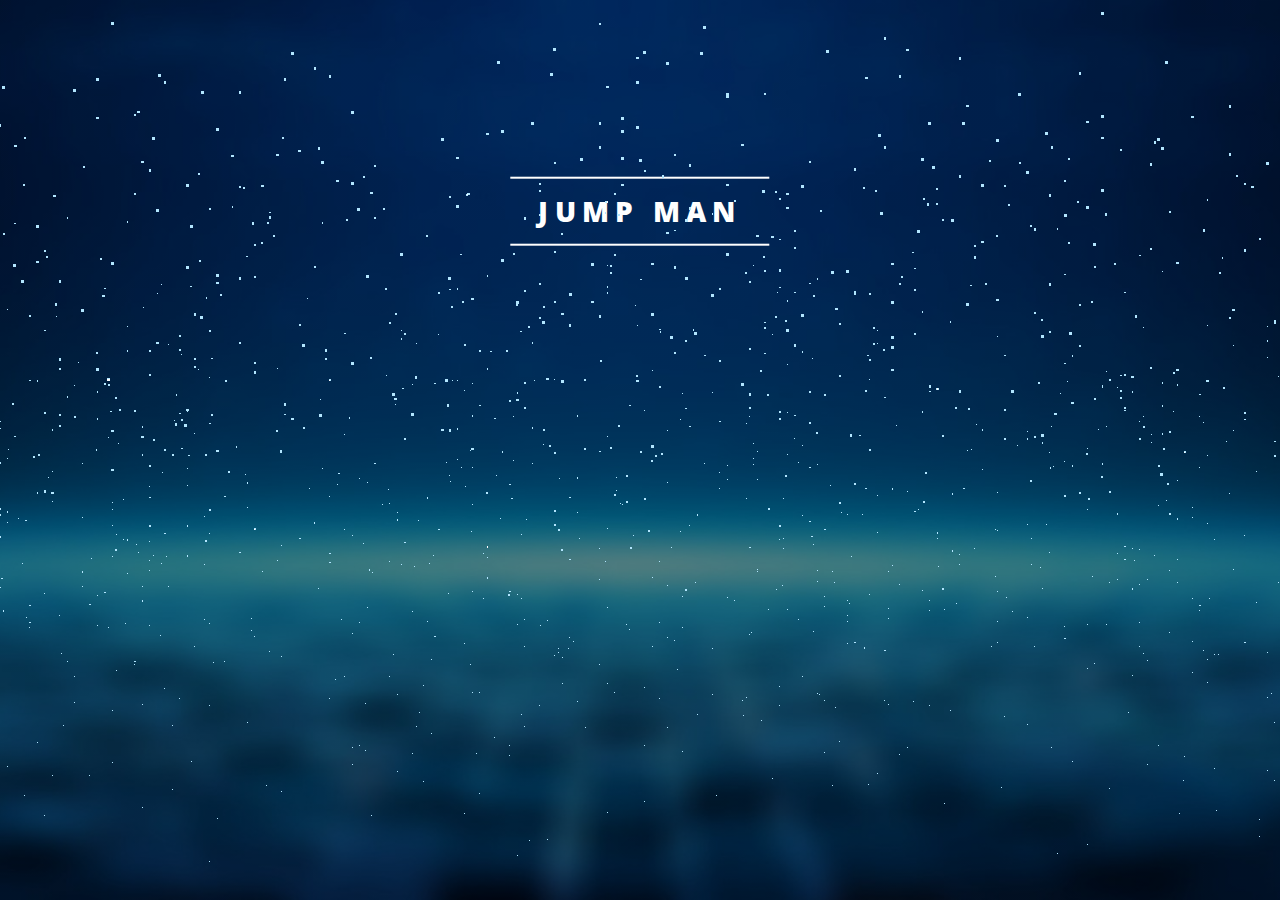
<file: index.html>
<!DOCTYPE HTML>
<html>
	<link rel="icon" href="images/favicon_io/favicon.ico">
	<head>
		<title>Jump Man</title>
		<meta charset="utf-8" />
		<meta name="viewport" content="width=device-width, initial-scale=1, user-scalable=no" />
		<link rel="stylesheet" href="assets/css/main.css" />
		<noscript><link rel="stylesheet" href="assets/css/noscript.css" /></noscript>
		<script src="utility.js"></script>
    	<script src="gl-matrix-min.js"></script>
   		<script src="noise3D.js"></script>
	</head>
	<body class="landing is-preload">

		<!-- Page Wrapper -->
			<div id="page-wrapper">



				<!-- Banner -->
					<section id="banner">
						<div id="container123">

							<div style="position:absolute; top: 25% !important; left: 50%; transform: translate(-50%, -50%);" >
								<h2>Jump Man</h2>															
							</div>

							<div style="position:absolute; top:0; left:0; ">
								<canvas id="canvas" width="1920" height="1080"></canvas>  <!---------------------------------------------- -->

								<script id="vs-draw" type="x-shader/x-vertex">
									#version 300 es
									#define POSITION_LOCATION 0
									#define VELOCITY_LOCATION 1
									#define SPAWNTIME_LOCATION 2
									#define LIFETIME_LOCATION 3
									#define ID_LOCATION 4
							
									precision highp float;
									precision highp int;
									precision highp sampler3D;
							
									uniform float u_time;
									uniform vec2 u_acceleration;

									uniform vec2 u_mousePos;
									//uniform float u_mousey;
							
									layout(location = POSITION_LOCATION) in vec3 a_position;
									layout(location = VELOCITY_LOCATION) in vec2 a_velocity;
									layout(location = SPAWNTIME_LOCATION) in float a_spawntime;
									layout(location = LIFETIME_LOCATION) in float a_lifetime;
									layout(location = ID_LOCATION) in float a_ID;


									
									
							
									out vec3 v_position;
									out vec2 v_velocity;
									out float v_spawntime;
									out float v_lifetime;
							
									float rand(vec2 co){
										return fract(sin(dot(co.xy ,vec2(12.9898,78.233))) * 43758.5453);
									}
							
									void main()
									{
										float z;

										vec2 wind;

										if(u_time > 0.0)
										{
											float tt = u_time*100.0;
											
											float a = 1.4;
											float b = -1.5;
											float c = 1.5;
											float d = 1.2;
											float f = -0.6;
											float stretch = 0.2;
											
											float sn = sin(stretch*b*tt);
											float cs = cos(stretch*d*tt);
											float funcWithoutCut = a*(sn+c*(cs))+f;
											wind = vec2(max(min(funcWithoutCut, 0.8), -0.8), 0.0);
										
											if(u_time < 5500.0)
											{
												wind = vec2(0.0, 0.0);
											}

											


											if (a_spawntime == 0.0 || a_position.y < -1.0) 
											{
												// Generate a new particle

												//first spawns are at a random height
												if(u_time < 100.0)
												{
													v_position = vec3((rand(vec2(a_ID, a_position.xy))-0.5)*2.0, (rand(vec2(a_ID, u_time))-0.5), rand(vec2(a_ID, u_time))*3.0);												
												}
												//the rest are at the top of the screen
												else
												{
													v_position = vec3((rand(vec2(a_ID, a_position.xy))-0.5)*2.0, 1.0, rand(vec2(a_ID, u_time))*3.0);
												}

												//********I am using the v_lifetime variable as the position Z value as it doesnt like me using the actual Z value for some reason********
												v_lifetime = v_position.z;
												//////////////////////////////////////////////////////////////////////////////////////////////////////////////////////////////////////////
												
												v_velocity = vec2(0.0, rand(vec2(u_time*0.02, a_ID)))*1.5;


												v_spawntime = u_time;												

											} 
											else 
											{


												v_velocity = a_velocity + (0.01 * (u_acceleration*1.2)) + 0.01*(wind*1.2);

												//v_velocity = a_velocity + (0.01 * (u_acceleration*1.2));
												v_position = vec3((a_position.xy + 0.01 * v_velocity).x, (a_position.xy + 0.01 * v_velocity).y, v_position.z);
												v_spawntime = a_spawntime;

												//********I am using the v_lifetime variable as the position Z value as it doesnt like me using the actual Z value for some reason********
												v_lifetime = a_lifetime;
												//////////////////////////////////////////////////////////////////////////////////////////////////////////////////////////////////////////

												//if offscreen wrap around ----------left right
												if(v_position.x < -1.0)
												{
													v_position.x = 1.0;
													v_velocity.x = v_velocity.x * 0.65;
												}
												else if(v_position.x > 1.0)
												{
													v_position.x = -1.0;
													v_velocity.x = v_velocity.x * 0.65;
												}





												float radius = 0.1;

												if(distance(u_mousePos, v_position.xy) < radius)
												{
													v_velocity = vec2(0.0, 0.0);
													

													vec2 m2v;
													m2v.x = -u_mousePos.x+v_position.x;
													m2v.y = -u_mousePos.y+v_position.y;

													m2v = normalize(m2v);
													v_position = vec3((m2v*radius) + u_mousePos, v_position.z);
													
													v_velocity = a_velocity + 0.01 * (u_acceleration*18.0) + 0.01*(wind*18.0);
													v_position = vec3(a_position.xy + 0.01 * v_velocity, v_position.z);

													if(distance(u_mousePos, v_position.xy) < radius)
													{
														v_velocity = vec2(0.0, 0.0);
														

														vec2 m2v;
														m2v.x = -u_mousePos.x+v_position.x;
														m2v.y = -u_mousePos.y+v_position.y;
												
														m2v = normalize(m2v);
														v_position = vec3((m2v*radius) + u_mousePos, v_position.z);
													}
												
													
												}
												
											}
											
											//********I am using the v_lifetime variable as the position Z value as it doesnt like me using the actual Z value for some reason********
											gl_PointSize = v_lifetime;
											//////////////////////////////////////////////////////////////////////////////////////////////////////////////////////////////////////////

											gl_Position = vec4(v_position.x, v_position.y, v_position.z, 1.0);
										}
									}
								</script>
							
								<script id="fs-draw" type="x-shader/x-fragment">
									#version 300 es
									precision highp float;
									precision highp int;
							
									uniform vec4 u_color;
							
									out vec4 color;
							
									void main()
									{
										color = u_color;
									}
								</script>
							
								<script>
								(function () {
									'use strict';


									// Clamp number between two values with the following line:
									const clamp = (num, min, max) => Math.min(Math.max(num, min), max);

									//mouse coords
									var mousex = -100.0;
									var mousey = -100.0;


									var mouseMove = function(e) {
										mousex = e.pageX;				
										mousey = e.pageY;
									};



									//window.addEventListener("mousemove", mouseMove, false);

							
									// -- Init Canvas
									var canvas = document.getElementById('canvas');
									canvas.width = 1920;
									canvas.height = 1080;

							
									// -- Init WebGL Context
									var gl = canvas.getContext('webgl2', { antialias: false });
									var isWebGL2 = !!gl;
									if(!isWebGL2)
									{
										document.getElementById('info').innerHTML = 'WebGL 2 is not available.  See <a href="https://www.khronos.org/webgl/wiki/Getting_a_WebGL_Implementation">How to get a WebGL 2 implementation</a>';
										return;
									}
							
									canvas.addEventListener("webglcontextlost", function(event) {
										event.preventDefault();
									}, false);
							
									// -- Declare variables for the particle system
							
									var NUM_PARTICLES = 1800;
									var ACCELERATION = -1.0;
							
									var appStartTime = Date.now();
									var currentSourceIdx = 0;
							
									var program = initProgram();
							
									// Get uniform locations for the draw program
									var drawTimeLocation = gl.getUniformLocation(program, 'u_time');
									var drawAccelerationLocation = gl.getUniformLocation(program, 'u_acceleration');
									var drawColorLocation = gl.getUniformLocation(program, 'u_color');

									var drawmouseLocation = gl.getUniformLocation(program, 'u_mousePos');
									//var drawmouseyLocation = gl.getUniformLocation(program, 'u_mousey');
							
									// -- Initialize particle data
							
									var particlePositions = new Float32Array(NUM_PARTICLES * 3);
									var particleVelocities = new Float32Array(NUM_PARTICLES * 2);
									var particleSpawntime = new Float32Array(NUM_PARTICLES);
									var particleLifetime = new Float32Array(NUM_PARTICLES);
									var particleIDs = new Float32Array(NUM_PARTICLES);
							
									var POSITION_LOCATION = 0;
									var VELOCITY_LOCATION = 1;
									var SPAWNTIME_LOCATION = 2;
									var LIFETIME_LOCATION = 3;
									var ID_LOCATION = 4;
									var NUM_LOCATIONS = 5;
									
							
									for (var p = 0; p < NUM_PARTICLES; ++p) {
										particlePositions[p * 3] = 0.0;
										particlePositions[p * 3 + 1] = 0.0;
										particlePositions[p * 3 + 2] = 0.0;
										particleVelocities[p * 2] = 0.0;
										particleVelocities[p * 2 + 1] = 0.0;
										particleSpawntime[p] = 0.0;
										particleLifetime[p] = 0.0;
										particleIDs[p] = p;
									}
									


							
									// -- Init Vertex Arrays and Buffers
									var particleVAOs = [gl.createVertexArray(), gl.createVertexArray()];
							
									// Transform feedback objects track output buffer state
									var particleTransformFeedbacks = [gl.createTransformFeedback(), gl.createTransformFeedback()];
									
									var particleVBOs = new Array(particleVAOs.length);
									
							
									for (var i = 0; i < particleVAOs.length; ++i) {
										particleVBOs[i] = new Array(NUM_LOCATIONS);
							
										// Set up input
										gl.bindVertexArray(particleVAOs[i]);
							
										particleVBOs[i][POSITION_LOCATION] = gl.createBuffer();
										gl.bindBuffer(gl.ARRAY_BUFFER, particleVBOs[i][POSITION_LOCATION]);
										gl.bufferData(gl.ARRAY_BUFFER, particlePositions, gl.STREAM_COPY);
										gl.vertexAttribPointer(POSITION_LOCATION, 3, gl.FLOAT, false, 0, 0);
										gl.enableVertexAttribArray(POSITION_LOCATION);
							
										particleVBOs[i][VELOCITY_LOCATION] = gl.createBuffer();
										gl.bindBuffer(gl.ARRAY_BUFFER, particleVBOs[i][VELOCITY_LOCATION]);
										gl.bufferData(gl.ARRAY_BUFFER, particleVelocities, gl.STREAM_COPY);
										gl.vertexAttribPointer(VELOCITY_LOCATION, 2, gl.FLOAT, false, 0, 0);
										gl.enableVertexAttribArray(VELOCITY_LOCATION);
							
										particleVBOs[i][SPAWNTIME_LOCATION] = gl.createBuffer();
										gl.bindBuffer(gl.ARRAY_BUFFER, particleVBOs[i][SPAWNTIME_LOCATION]);
										gl.bufferData(gl.ARRAY_BUFFER, particleSpawntime, gl.STREAM_COPY);
										gl.vertexAttribPointer(SPAWNTIME_LOCATION, 1, gl.FLOAT, false, 0, 0);
										gl.enableVertexAttribArray(SPAWNTIME_LOCATION);
							
										particleVBOs[i][LIFETIME_LOCATION] = gl.createBuffer();
										gl.bindBuffer(gl.ARRAY_BUFFER, particleVBOs[i][LIFETIME_LOCATION]);
										gl.bufferData(gl.ARRAY_BUFFER, particleLifetime, gl.STREAM_COPY);
										gl.vertexAttribPointer(LIFETIME_LOCATION, 1, gl.FLOAT, false, 0, 0);
										gl.enableVertexAttribArray(LIFETIME_LOCATION);
							
										particleVBOs[i][ID_LOCATION] = gl.createBuffer();
										gl.bindBuffer(gl.ARRAY_BUFFER, particleVBOs[i][ID_LOCATION]);
										gl.bufferData(gl.ARRAY_BUFFER, particleIDs, gl.STATIC_READ);
										gl.vertexAttribPointer(ID_LOCATION, 1, gl.FLOAT, false, 0, 0);
										gl.enableVertexAttribArray(ID_LOCATION);
							
										gl.bindBuffer(gl.ARRAY_BUFFER, null);
										
										// Set up output
										gl.bindTransformFeedback(gl.TRANSFORM_FEEDBACK, particleTransformFeedbacks[i]);
										gl.bindBufferBase(gl.TRANSFORM_FEEDBACK_BUFFER, 0, particleVBOs[i][POSITION_LOCATION]);
										gl.bindBufferBase(gl.TRANSFORM_FEEDBACK_BUFFER, 1, particleVBOs[i][VELOCITY_LOCATION]);
										gl.bindBufferBase(gl.TRANSFORM_FEEDBACK_BUFFER, 2, particleVBOs[i][SPAWNTIME_LOCATION]);
										gl.bindBufferBase(gl.TRANSFORM_FEEDBACK_BUFFER, 3, particleVBOs[i][LIFETIME_LOCATION]);
							
									}
							
									function initProgram() {
							
										// Setup program for transform feedback
										function createShader(gl, source, type) {
											var shader = gl.createShader(type);
											gl.shaderSource(shader, source);
											gl.compileShader(shader);
											return shader;
										}
							
										var vshader = createShader(gl, getShaderSource('vs-draw'), gl.VERTEX_SHADER);
										var fshader = createShader(gl, getShaderSource('fs-draw'), gl.FRAGMENT_SHADER);
							
										var program = gl.createProgram();
										gl.attachShader(program, vshader);
										gl.attachShader(program, fshader);
							
										var varyings = ['v_position', 'v_velocity', 'v_spawntime', 'v_lifetime'];
										gl.transformFeedbackVaryings(program, varyings, gl.SEPARATE_ATTRIBS);
										gl.linkProgram(program);
							
										// check
										var log = gl.getProgramInfoLog(program);
										if (log) {
											console.log(log);
										}
							
										log = gl.getShaderInfoLog(vshader);
										if (log) {
											console.log(log);
										}
							
										log = gl.getShaderInfoLog(fshader);
										if (log) {
											console.log(log);
										}
							
										gl.deleteShader(vshader);
										gl.deleteShader(fshader);
							
										return program;
									}
							
									gl.useProgram(program);
									gl.uniform4f(drawColorLocation, 0.7, 0.9, 1.0, 1.0);
									gl.uniform2f(drawAccelerationLocation, 0.0, ACCELERATION);
									 
									
									gl.enable(gl.BLEND);
									gl.blendFunc(gl.SRC_ALPHA, gl.ONE);
							
									function render() { 
										
										var time = Date.now() - appStartTime;
										var destinationIdx = (currentSourceIdx + 1) % 2;
							
										// Set the viewport
										gl.viewport(0, 0, canvas.width, canvas.height - 10);
							
										// Clear color buffer
										gl.clearColor(0.0, 0.0, 0.0, 0.0);
										gl.clear(gl.COLOR_BUFFER_BIT);
							
										// Toggle source and destination VBO
										var sourceVAO = particleVAOs[currentSourceIdx];
										var destinationTransformFeedback = particleTransformFeedbacks[destinationIdx];
							
										gl.bindVertexArray(sourceVAO);
										gl.bindTransformFeedback(gl.TRANSFORM_FEEDBACK, destinationTransformFeedback);
							
										// NOTE: The following four lines shouldn't be necessary, but are required to work in ANGLE
										// due to a bug in its handling of transform feedback objects.
										// https://bugs.chromium.org/p/angleproject/issues/detail?id=2051
										gl.bindBufferBase(gl.TRANSFORM_FEEDBACK_BUFFER, 0, particleVBOs[destinationIdx][POSITION_LOCATION]);
										gl.bindBufferBase(gl.TRANSFORM_FEEDBACK_BUFFER, 1, particleVBOs[destinationIdx][VELOCITY_LOCATION]);
										gl.bindBufferBase(gl.TRANSFORM_FEEDBACK_BUFFER, 2, particleVBOs[destinationIdx][SPAWNTIME_LOCATION]);
										gl.bindBufferBase(gl.TRANSFORM_FEEDBACK_BUFFER, 3, particleVBOs[destinationIdx][LIFETIME_LOCATION]);

							
										// Set uniforms
										gl.uniform1f(drawTimeLocation, time);
										gl.uniform2f(drawmouseLocation, ((mousex - (canvas.width/2.0))/canvas.width)*2.0, -((mousey - (canvas.height/2.0))/canvas.height)*2.0); 

										

										//console.log(((mousex - (canvas.width/2.0))/canvas.width)*2.0, ", ", ((mousey - (canvas.height/2.0))/canvas.height)*2.0);
										//console.log(mousex, ", ", mousey);
										



										// Draw particles using transform feedback
										gl.beginTransformFeedback(gl.POINTS);
										gl.drawArrays(gl.POINTS, 0, NUM_PARTICLES);
										gl.endTransformFeedback();
							
										// Ping pong the buffers
										currentSourceIdx = (currentSourceIdx + 1) % 2;
							
										requestAnimationFrame(render);
									}
							
									requestAnimationFrame(render);
							
									// If you have a long-running page, and need to delete WebGL resources, use:
									//
									// gl.deleteProgram(program);
									// for (var i = 0; i < particleVAOs.length; ++i) {
									//     gl.deleteVertexArray(particleVAOs[i]); 
									//     gl.deleteTransformFeedback(particleTransformFeedbacks[i]);
									//     for (var j = 0; j < NUM_LOCATIONS; ++j) {
									//         gl.deleteBuffer(particleVBOs[i][j]);
									//     }
									// }
								})();
								</script>


							</div>

						</div>

						

						

						
					</section>
					

				

			</div>

		<!-- Scripts -->
			<script src="assets/js/jquery.min.js"></script>
			<script src="assets/js/jquery.scrollex.min.js"></script>
			<script src="assets/js/jquery.scrolly.min.js"></script>
			<script src="assets/js/browser.min.js"></script>
			<script src="assets/js/breakpoints.min.js"></script>
			<script src="assets/js/util.js"></script>
			<script src="assets/js/main.js"></script>

	</body>
</html>
</file>
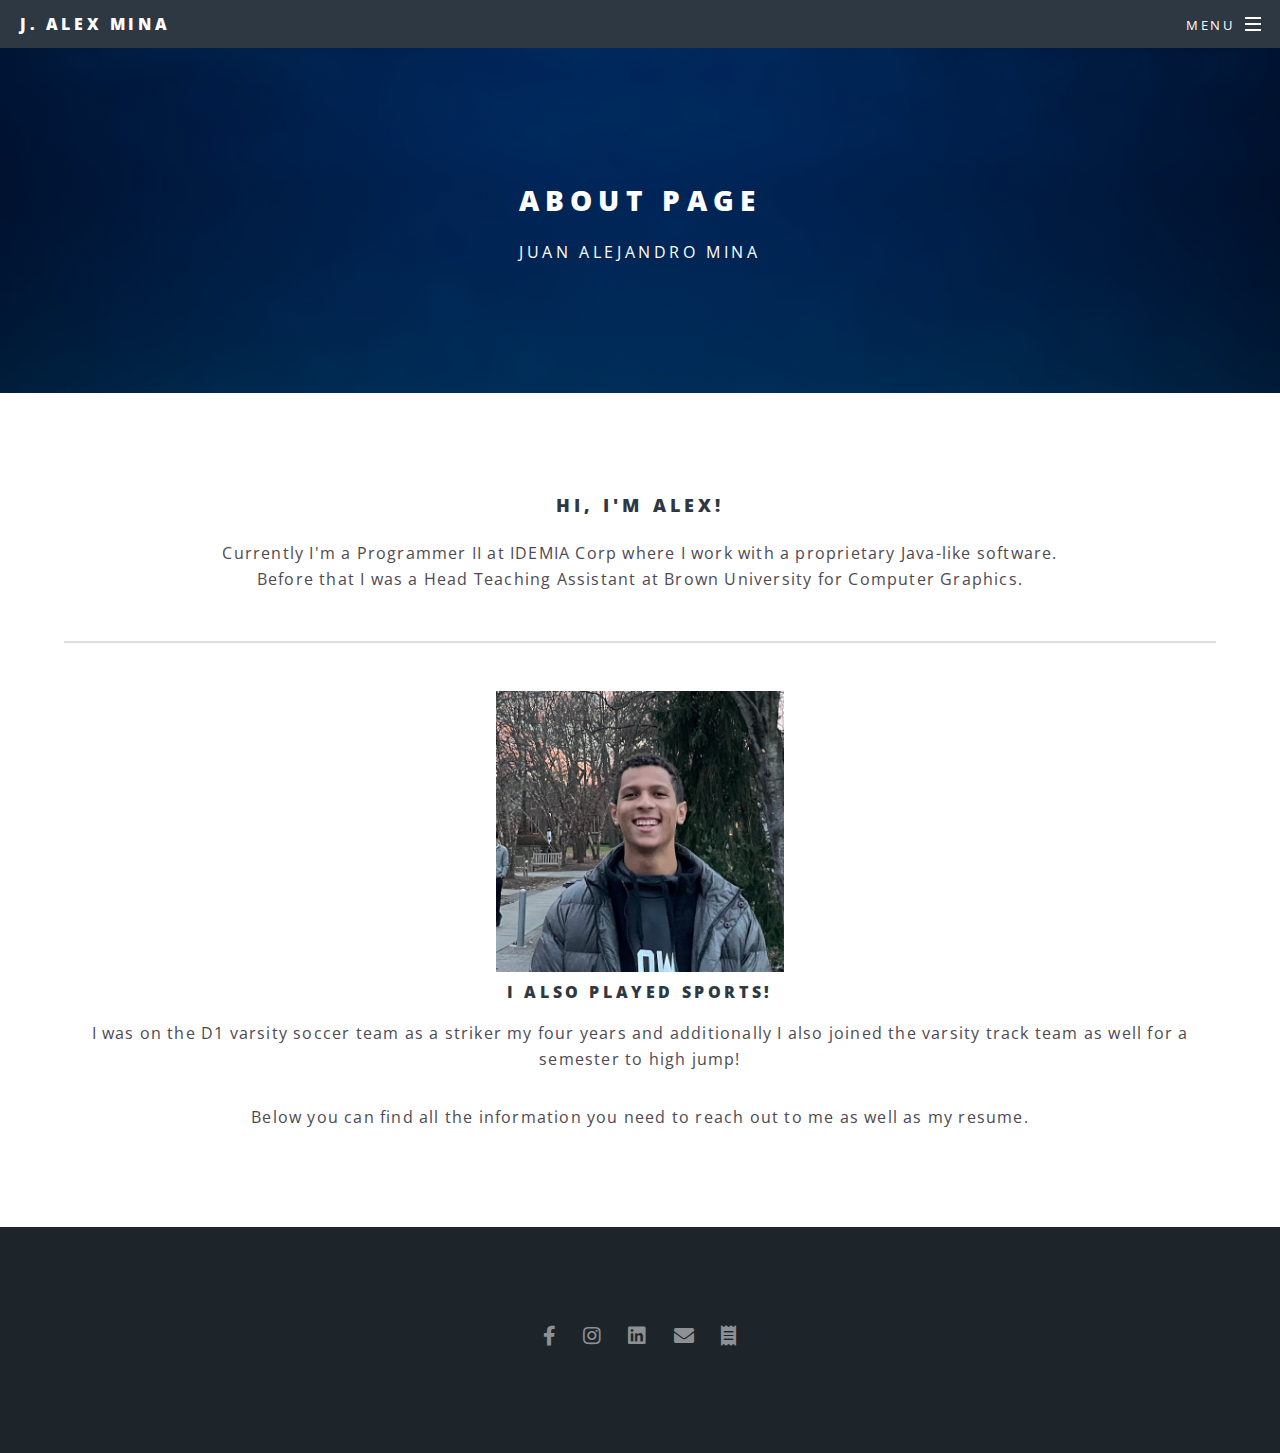
<file: about.html>
<!DOCTYPE HTML>
<html>
	<head>
		<title>About</title>
		<meta charset="utf-8" />
		<meta name="viewport" content="width=device-width, initial-scale=1, user-scalable=no" />
		<link rel="stylesheet" href="assets/css/main.css" />
		<noscript><link rel="stylesheet" href="assets/css/noscript.css" /></noscript>
	</head>
	<body class="is-preload">

		<!-- Page Wrapper -->
			<div id="page-wrapper">

				<!-- Header -->
					<header id="header">
						<h1><a href="index.html">J. Alex Mina</a></h1>
						<nav id="nav">
							<ul>
								<li class="special">
									<a href="#menu" class="menuToggle"><span>Menu</span></a>
									<div id="menu">
										<ul>
											<li><a href="index.html#banner" class="more scrolly">Home</a></li>
											<li><a href="about.html">About</a></li>
											<li><a href="index.html#two" class="more scrolly">2D Game Engine</a></li>
											<li><a href="index.html#three" class="more scrolly">Portal Project</a></li>
											<li><a href="index.html#four" class="more scrolly">Path Tracer</a></li>
										</ul>
									</div>
								</li>
							</ul>
						</nav>
					</header>

				<!-- Main -->
					<article id="main">
						<header>
							<h2>About Page</h2>
							<p>Juan Alejandro Mina</p>
						</header>
						<section class="wrapper style5">
							<div class="inner">
								<center>
									<h3>Hi, I'm Alex!</h3>
									<p>Currently I'm a Programmer II at IDEMIA Corp where I work with a proprietary Java-like software.<br/>
										Before that I was a Head Teaching Assistant at Brown University for Computer Graphics.</p>

									<hr />

									<img src="images/AboutPic.png" width="25%">

									<h4>I Also played sports!</h4>
									<p>I was on the D1 varsity soccer team as a striker my four years and additionally I also joined the varsity track team as well for a semester to high jump!</p>
									<p>Below you can find all the information you need to reach out to me as well as my resume.</p>
								
								</center>
							</div>
						</section>
					</article>

				<!-- Footer -->
				<footer id="footer">
					<ul class="icons">
						<li><a title="Facebook" href="https://www.facebook.com/alex0k1" class="icon brands fa-facebook-f"><span class="label">Facebook</span></a></li>
						<li><a title="Instagram" href="https://www.instagram.com/alex0k12/" class="icon brands fa-instagram"><span class="label">Instagram</span></a></li>
						<li><a title="Linkedin" href="https://www.linkedin.com/in/jalexmina/" class="icon brands fa-linkedin"><span class="label">Linkedin</span></a></li>
						<li><a title="Email" href="mailto:juanmina1200@gmail.com" class="icon solid fa-envelope"><span class="label">Email</span></a></li>
						<li><a title="Resume" href="assets/Alex-Resume.pdf" class="icon solid fa-receipt"><span class="label">Resume</span></a></li>
					</ul>

				</footer>

			</div>

		<!-- Scripts -->
			<script src="assets/js/jquery.min.js"></script>
			<script src="assets/js/jquery.scrollex.min.js"></script>
			<script src="assets/js/jquery.scrolly.min.js"></script>
			<script src="assets/js/browser.min.js"></script>
			<script src="assets/js/breakpoints.min.js"></script>
			<script src="assets/js/util.js"></script>
			<script src="assets/js/main.js"></script>

	</body>
</html>
</file>
<file: assets/css/noscript.css>
/* Banner */

	body.is-preload #banner h2 {
		-moz-transform: none;
		-webkit-transform: none;
		-ms-transform: none;
		transform: none;
		opacity: 1;
	}

		body.is-preload #banner h2:before, body.is-preload #banner h2:after {
			width: 100%;
		}

	body.is-preload #banner .more {
		-moz-transform: none;
		-webkit-transform: none;
		-ms-transform: none;
		transform: none;
		opacity: 1;
	}

	body.is-preload #banner:after {
		opacity: 0;
	}
</file>
<file: assets/css/main.css>
@import url(fontawesome-all.min.css);
@import url("https://fonts.googleapis.com/css?family=Open+Sans:400,400italic,600,600italic,800,800italic");



html, body, div, span, applet, object,
iframe, h1, h2, h3, h4, h5, h6, p, blockquote,
pre, a, abbr, acronym, address, big, cite,
code, del, dfn, em, img, ins, kbd, q, s, samp,
small, strike, strong, sub, sup, tt, var, b,
u, i, center, dl, dt, dd, ol, ul, li, fieldset,
form, label, legend, table, caption, tbody,
tfoot, thead, tr, th, td, article, aside,
canvas, details, embed, figure, figcaption,
footer, header, hgroup, menu, nav, output, ruby,
section, summary, time, mark, audio, video {
	margin: 0;
	padding: 0;
	border: 0;
	font-size: 100%;
	font: inherit;
	vertical-align: baseline;}

article, aside, details, figcaption, figure,
footer, header, hgroup, menu, nav, section {
	display: block;}

body {
	line-height: 1;
}

ol, ul {
	list-style: none;
}

blockquote, q {
	quotes: none;
}

	blockquote:before, blockquote:after, q:before, q:after {
		content: '';
		content: none;
	}

table {
	border-collapse: collapse;
	border-spacing: 0;
}

body {
	-webkit-text-size-adjust: none;
}

mark {
	background-color: transparent;
	color: inherit;
}

input::-moz-focus-inner {
	border: 0;
	padding: 0;
}

input, select, textarea {
	-moz-appearance: none;
	-webkit-appearance: none;
	-ms-appearance: none;
	appearance: none;
}

/* Basic */

	@-ms-viewport {
		width: device-width;
	}

	html {
		box-sizing: border-box;
	}

	*, *:before, *:after {
		box-sizing: inherit;
	}

	body {
		background: #2e3842;
	}

		body.is-preload *, body.is-preload *:before, body.is-preload *:after {
			-moz-animation: none !important;
			-webkit-animation: none !important;
			-ms-animation: none !important;
			animation: none !important;
			-moz-transition: none !important;
			-webkit-transition: none !important;
			-ms-transition: none !important;
			transition: none !important;
		}

	body, input, select, textarea {
		color: #fff;
		font-family: "Open Sans", Helvetica, sans-serif;
		font-size: 15pt;
		font-weight: 400;
		letter-spacing: 0.075em;
		line-height: 1.65em;
	}

		@media screen and (max-width: 1680px) {

			body, input, select, textarea {
				font-size: 13pt;
			}

		}

		@media screen and (max-width: 1280px) {

			body, input, select, textarea {
				font-size: 12pt;
			}

		}

		@media screen and (max-width: 736px) {

			body, input, select, textarea {
				font-size: 11pt;
				letter-spacing: 0.0375em;
			}

		}

	a {
		-moz-transition: color 0.2s ease, border-bottom-color 0.2s ease;
		-webkit-transition: color 0.2s ease, border-bottom-color 0.2s ease;
		-ms-transition: color 0.2s ease, border-bottom-color 0.2s ease;
		transition: color 0.2s ease, border-bottom-color 0.2s ease;
		border-bottom: dotted 1px;
		color: inherit;
		text-decoration: none;
	}

		a:hover {
			border-bottom-color: transparent;
		}

	strong, b {
		color: #fff;
		font-weight: 600;
	}

	em, i {
		font-style: italic;
	}

	p {
		margin: 0 0 2em 0;
	}

	h1, h2, h3, h4, h5, h6 {
		color: #fff;
		font-weight: 800;
		letter-spacing: 0.225em;
		line-height: 1em;
		margin: 0 0 1em 0;
		text-transform: uppercase;
	}

		h1 a, h2 a, h3 a, h4 a, h5 a, h6 a {
			color: inherit;
			text-decoration: none;
		}

	h2 {
		font-size: 1.35em;
		line-height: 1.75em;
	}

		@media screen and (max-width: 736px) {

			h2 {
				font-size: 1.1em;
				line-height: 1.65em;
			}

		}

	h3 {
		font-size: 1.15em;
		line-height: 1.75em;
	}

		@media screen and (max-width: 736px) {

			h3 {
				font-size: 1em;
				line-height: 1.65em;
			}

		}

	h4 {
		font-size: 1em;
		line-height: 1.5em;
	}

	h5 {
		font-size: 0.8em;
		line-height: 1.5em;
	}

	h6 {
		font-size: 0.7em;
		line-height: 1.5em;
	}

	sub {
		font-size: 0.8em;
		position: relative;
		top: 0.5em;
	}

	sup {
		font-size: 0.8em;
		position: relative;
		top: -0.5em;
	}

	hr {
		border: 0;
		border-bottom: solid 2px #fff;
		margin: 3em 0;
	}

		hr.major {
			margin: 4.5em 0;
		}

	blockquote {
		border-left: solid 4px #fff;
		font-style: italic;
		margin: 0 0 2em 0;
		padding: 0.5em 0 0.5em 2em;
	}

	code {
		background: rgba(144, 144, 144, 0.25);
		border-radius: 3px;
		font-family: "Courier New", monospace;
		font-size: 0.9em;
		letter-spacing: 0;
		margin: 0 0.25em;
		padding: 0.25em 0.65em;
	}

	pre {
		-webkit-overflow-scrolling: touch;
		font-family: "Courier New", monospace;
		font-size: 0.9em;
		margin: 0 0 2em 0;
	}

		pre code {
			display: block;
			line-height: 1.75em;
			padding: 1em 1.5em;
			overflow-x: auto;
		}

	.align-left {
		text-align: left;
	}

	.align-center {
		text-align: center;
	}

	.align-right {
		text-align: right;
	}

/* Row */

	.row {
		display: flex;
		flex-wrap: wrap;
		box-sizing: border-box;
		align-items: stretch;
	}

		.row > * {
			box-sizing: border-box;
		}

		.row.gtr-uniform > * > :last-child {
			margin-bottom: 0;
		}

		.row.aln-left {
			justify-content: flex-start;
		}

		.row.aln-center {
			justify-content: center;
		}

		.row.aln-right {
			justify-content: flex-end;
		}

		.row.aln-top {
			align-items: flex-start;
		}

		.row.aln-middle {
			align-items: center;
		}

		.row.aln-bottom {
			align-items: flex-end;
		}

		.row > .imp {
			order: -1;
		}

		.row > .col-1 {
			width: 8.33333%;
		}

		.row > .off-1 {
			margin-left: 8.33333%;
		}

		.row > .col-2 {
			width: 16.66667%;
		}

		.row > .off-2 {
			margin-left: 16.66667%;
		}

		.row > .col-3 {
			width: 25%;
		}

		.row > .off-3 {
			margin-left: 25%;
		}

		.row > .col-4 {
			width: 33.33333%;
		}

		.row > .off-4 {
			margin-left: 33.33333%;
		}

		.row > .col-5 {
			width: 41.66667%;
		}

		.row > .off-5 {
			margin-left: 41.66667%;
		}

		.row > .col-6 {
			width: 50%;
		}

		.row > .off-6 {
			margin-left: 50%;
		}

		.row > .col-7 {
			width: 58.33333%;
		}

		.row > .off-7 {
			margin-left: 58.33333%;
		}

		.row > .col-8 {
			width: 66.66667%;
		}

		.row > .off-8 {
			margin-left: 66.66667%;
		}

		.row > .col-9 {
			width: 75%;
		}

		.row > .off-9 {
			margin-left: 75%;
		}

		.row > .col-10 {
			width: 83.33333%;
		}

		.row > .off-10 {
			margin-left: 83.33333%;
		}

		.row > .col-11 {
			width: 91.66667%;
		}

		.row > .off-11 {
			margin-left: 91.66667%;
		}

		.row > .col-12 {
			width: 100%;
		}

		.row > .off-12 {
			margin-left: 100%;
		}

		.row.gtr-0 {
			margin-top: 0;
			margin-left: 0em;
		}

			.row.gtr-0 > * {
				padding: 0 0 0 0em;
			}

			.row.gtr-0.gtr-uniform {
				margin-top: 0em;
			}

				.row.gtr-0.gtr-uniform > * {
					padding-top: 0em;
				}

		.row.gtr-25 {
			margin-top: 0;
			margin-left: -0.375em;
		}

			.row.gtr-25 > * {
				padding: 0 0 0 0.375em;
			}

			.row.gtr-25.gtr-uniform {
				margin-top: -0.375em;
			}

				.row.gtr-25.gtr-uniform > * {
					padding-top: 0.375em;
				}

		.row.gtr-50 {
			margin-top: 0;
			margin-left: -0.75em;
		}

			.row.gtr-50 > * {
				padding: 0 0 0 0.75em;
			}

			.row.gtr-50.gtr-uniform {
				margin-top: -0.75em;
			}

				.row.gtr-50.gtr-uniform > * {
					padding-top: 0.75em;
				}

		.row {
			margin-top: 0;
			margin-left: -1.5em;
		}

			.row > * {
				padding: 0 0 0 1.5em;
			}

			.row.gtr-uniform {
				margin-top: -1.5em;
			}

				.row.gtr-uniform > * {
					padding-top: 1.5em;
				}

		.row.gtr-150 {
			margin-top: 0;
			margin-left: -2.25em;
		}

			.row.gtr-150 > * {
				padding: 0 0 0 2.25em;
			}

			.row.gtr-150.gtr-uniform {
				margin-top: -2.25em;
			}

				.row.gtr-150.gtr-uniform > * {
					padding-top: 2.25em;
				}

		.row.gtr-200 {
			margin-top: 0;
			margin-left: -3em;
		}

			.row.gtr-200 > * {
				padding: 0 0 0 3em;
			}

			.row.gtr-200.gtr-uniform {
				margin-top: -3em;
			}

				.row.gtr-200.gtr-uniform > * {
					padding-top: 3em;
				}

		@media screen and (max-width: 1680px) {

			.row {
				display: flex;
				flex-wrap: wrap;
				box-sizing: border-box;
				align-items: stretch;
			}

				.row > * {
					box-sizing: border-box;
				}

				.row.gtr-uniform > * > :last-child {
					margin-bottom: 0;
				}

				.row.aln-left {
					justify-content: flex-start;
				}

				.row.aln-center {
					justify-content: center;
				}

				.row.aln-right {
					justify-content: flex-end;
				}

				.row.aln-top {
					align-items: flex-start;
				}

				.row.aln-middle {
					align-items: center;
				}

				.row.aln-bottom {
					align-items: flex-end;
				}

				.row > .imp-xlarge {
					order: -1;
				}

				.row > .col-1-xlarge {
					width: 8.33333%;
				}

				.row > .off-1-xlarge {
					margin-left: 8.33333%;
				}

				.row > .col-2-xlarge {
					width: 16.66667%;
				}

				.row > .off-2-xlarge {
					margin-left: 16.66667%;
				}

				.row > .col-3-xlarge {
					width: 25%;
				}

				.row > .off-3-xlarge {
					margin-left: 25%;
				}

				.row > .col-4-xlarge {
					width: 33.33333%;
				}

				.row > .off-4-xlarge {
					margin-left: 33.33333%;
				}

				.row > .col-5-xlarge {
					width: 41.66667%;
				}

				.row > .off-5-xlarge {
					margin-left: 41.66667%;
				}

				.row > .col-6-xlarge {
					width: 50%;
				}

				.row > .off-6-xlarge {
					margin-left: 50%;
				}

				.row > .col-7-xlarge {
					width: 58.33333%;
				}

				.row > .off-7-xlarge {
					margin-left: 58.33333%;
				}

				.row > .col-8-xlarge {
					width: 66.66667%;
				}

				.row > .off-8-xlarge {
					margin-left: 66.66667%;
				}

				.row > .col-9-xlarge {
					width: 75%;
				}

				.row > .off-9-xlarge {
					margin-left: 75%;
				}

				.row > .col-10-xlarge {
					width: 83.33333%;
				}

				.row > .off-10-xlarge {
					margin-left: 83.33333%;
				}

				.row > .col-11-xlarge {
					width: 91.66667%;
				}

				.row > .off-11-xlarge {
					margin-left: 91.66667%;
				}

				.row > .col-12-xlarge {
					width: 100%;
				}

				.row > .off-12-xlarge {
					margin-left: 100%;
				}

				.row.gtr-0 {
					margin-top: 0;
					margin-left: 0em;
				}

					.row.gtr-0 > * {
						padding: 0 0 0 0em;
					}

					.row.gtr-0.gtr-uniform {
						margin-top: 0em;
					}

						.row.gtr-0.gtr-uniform > * {
							padding-top: 0em;
						}

				.row.gtr-25 {
					margin-top: 0;
					margin-left: -0.375em;
				}

					.row.gtr-25 > * {
						padding: 0 0 0 0.375em;
					}

					.row.gtr-25.gtr-uniform {
						margin-top: -0.375em;
					}

						.row.gtr-25.gtr-uniform > * {
							padding-top: 0.375em;
						}

				.row.gtr-50 {
					margin-top: 0;
					margin-left: -0.75em;
				}

					.row.gtr-50 > * {
						padding: 0 0 0 0.75em;
					}

					.row.gtr-50.gtr-uniform {
						margin-top: -0.75em;
					}

						.row.gtr-50.gtr-uniform > * {
							padding-top: 0.75em;
						}

				.row {
					margin-top: 0;
					margin-left: -1.5em;
				}

					.row > * {
						padding: 0 0 0 1.5em;
					}

					.row.gtr-uniform {
						margin-top: -1.5em;
					}

						.row.gtr-uniform > * {
							padding-top: 1.5em;
						}

				.row.gtr-150 {
					margin-top: 0;
					margin-left: -2.25em;
				}

					.row.gtr-150 > * {
						padding: 0 0 0 2.25em;
					}

					.row.gtr-150.gtr-uniform {
						margin-top: -2.25em;
					}

						.row.gtr-150.gtr-uniform > * {
							padding-top: 2.25em;
						}

				.row.gtr-200 {
					margin-top: 0;
					margin-left: -3em;
				}

					.row.gtr-200 > * {
						padding: 0 0 0 3em;
					}

					.row.gtr-200.gtr-uniform {
						margin-top: -3em;
					}

						.row.gtr-200.gtr-uniform > * {
							padding-top: 3em;
						}

		}

		@media screen and (max-width: 1280px) {

			.row {
				display: flex;
				flex-wrap: wrap;
				box-sizing: border-box;
				align-items: stretch;
			}

				.row > * {
					box-sizing: border-box;
				}

				.row.gtr-uniform > * > :last-child {
					margin-bottom: 0;
				}

				.row.aln-left {
					justify-content: flex-start;
				}

				.row.aln-center {
					justify-content: center;
				}

				.row.aln-right {
					justify-content: flex-end;
				}

				.row.aln-top {
					align-items: flex-start;
				}

				.row.aln-middle {
					align-items: center;
				}

				.row.aln-bottom {
					align-items: flex-end;
				}

				.row > .imp-large {
					order: -1;
				}

				.row > .col-1-large {
					width: 8.33333%;
				}

				.row > .off-1-large {
					margin-left: 8.33333%;
				}

				.row > .col-2-large {
					width: 16.66667%;
				}

				.row > .off-2-large {
					margin-left: 16.66667%;
				}

				.row > .col-3-large {
					width: 25%;
				}

				.row > .off-3-large {
					margin-left: 25%;
				}

				.row > .col-4-large {
					width: 33.33333%;
				}

				.row > .off-4-large {
					margin-left: 33.33333%;
				}

				.row > .col-5-large {
					width: 41.66667%;
				}

				.row > .off-5-large {
					margin-left: 41.66667%;
				}

				.row > .col-6-large {
					width: 50%;
				}

				.row > .off-6-large {
					margin-left: 50%;
				}

				.row > .col-7-large {
					width: 58.33333%;
				}

				.row > .off-7-large {
					margin-left: 58.33333%;
				}

				.row > .col-8-large {
					width: 66.66667%;
				}

				.row > .off-8-large {
					margin-left: 66.66667%;
				}

				.row > .col-9-large {
					width: 75%;
				}

				.row > .off-9-large {
					margin-left: 75%;
				}

				.row > .col-10-large {
					width: 83.33333%;
				}

				.row > .off-10-large {
					margin-left: 83.33333%;
				}

				.row > .col-11-large {
					width: 91.66667%;
				}

				.row > .off-11-large {
					margin-left: 91.66667%;
				}

				.row > .col-12-large {
					width: 100%;
				}

				.row > .off-12-large {
					margin-left: 100%;
				}

				.row.gtr-0 {
					margin-top: 0;
					margin-left: 0em;
				}

					.row.gtr-0 > * {
						padding: 0 0 0 0em;
					}

					.row.gtr-0.gtr-uniform {
						margin-top: 0em;
					}

						.row.gtr-0.gtr-uniform > * {
							padding-top: 0em;
						}

				.row.gtr-25 {
					margin-top: 0;
					margin-left: -0.375em;
				}

					.row.gtr-25 > * {
						padding: 0 0 0 0.375em;
					}

					.row.gtr-25.gtr-uniform {
						margin-top: -0.375em;
					}

						.row.gtr-25.gtr-uniform > * {
							padding-top: 0.375em;
						}

				.row.gtr-50 {
					margin-top: 0;
					margin-left: -0.75em;
				}

					.row.gtr-50 > * {
						padding: 0 0 0 0.75em;
					}

					.row.gtr-50.gtr-uniform {
						margin-top: -0.75em;
					}

						.row.gtr-50.gtr-uniform > * {
							padding-top: 0.75em;
						}

				.row {
					margin-top: 0;
					margin-left: -1.5em;
				}

					.row > * {
						padding: 0 0 0 1.5em;
					}

					.row.gtr-uniform {
						margin-top: -1.5em;
					}

						.row.gtr-uniform > * {
							padding-top: 1.5em;
						}

				.row.gtr-150 {
					margin-top: 0;
					margin-left: -2.25em;
				}

					.row.gtr-150 > * {
						padding: 0 0 0 2.25em;
					}

					.row.gtr-150.gtr-uniform {
						margin-top: -2.25em;
					}

						.row.gtr-150.gtr-uniform > * {
							padding-top: 2.25em;
						}

				.row.gtr-200 {
					margin-top: 0;
					margin-left: -3em;
				}

					.row.gtr-200 > * {
						padding: 0 0 0 3em;
					}

					.row.gtr-200.gtr-uniform {
						margin-top: -3em;
					}

						.row.gtr-200.gtr-uniform > * {
							padding-top: 3em;
						}

		}

		@media screen and (max-width: 980px) {

			.row {
				display: flex;
				flex-wrap: wrap;
				box-sizing: border-box;
				align-items: stretch;
			}

				.row > * {
					box-sizing: border-box;
				}

				.row.gtr-uniform > * > :last-child {
					margin-bottom: 0;
				}

				.row.aln-left {
					justify-content: flex-start;
				}

				.row.aln-center {
					justify-content: center;
				}

				.row.aln-right {
					justify-content: flex-end;
				}

				.row.aln-top {
					align-items: flex-start;
				}

				.row.aln-middle {
					align-items: center;
				}

				.row.aln-bottom {
					align-items: flex-end;
				}

				.row > .imp-medium {
					order: -1;
				}

				.row > .col-1-medium {
					width: 8.33333%;
				}

				.row > .off-1-medium {
					margin-left: 8.33333%;
				}

				.row > .col-2-medium {
					width: 16.66667%;
				}

				.row > .off-2-medium {
					margin-left: 16.66667%;
				}

				.row > .col-3-medium {
					width: 25%;
				}

				.row > .off-3-medium {
					margin-left: 25%;
				}

				.row > .col-4-medium {
					width: 33.33333%;
				}

				.row > .off-4-medium {
					margin-left: 33.33333%;
				}

				.row > .col-5-medium {
					width: 41.66667%;
				}

				.row > .off-5-medium {
					margin-left: 41.66667%;
				}

				.row > .col-6-medium {
					width: 50%;
				}

				.row > .off-6-medium {
					margin-left: 50%;
				}

				.row > .col-7-medium {
					width: 58.33333%;
				}

				.row > .off-7-medium {
					margin-left: 58.33333%;
				}

				.row > .col-8-medium {
					width: 66.66667%;
				}

				.row > .off-8-medium {
					margin-left: 66.66667%;
				}

				.row > .col-9-medium {
					width: 75%;
				}

				.row > .off-9-medium {
					margin-left: 75%;
				}

				.row > .col-10-medium {
					width: 83.33333%;
				}

				.row > .off-10-medium {
					margin-left: 83.33333%;
				}

				.row > .col-11-medium {
					width: 91.66667%;
				}

				.row > .off-11-medium {
					margin-left: 91.66667%;
				}

				.row > .col-12-medium {
					width: 100%;
				}

				.row > .off-12-medium {
					margin-left: 100%;
				}

				.row.gtr-0 {
					margin-top: 0;
					margin-left: 0em;
				}

					.row.gtr-0 > * {
						padding: 0 0 0 0em;
					}

					.row.gtr-0.gtr-uniform {
						margin-top: 0em;
					}

						.row.gtr-0.gtr-uniform > * {
							padding-top: 0em;
						}

				.row.gtr-25 {
					margin-top: 0;
					margin-left: -0.375em;
				}

					.row.gtr-25 > * {
						padding: 0 0 0 0.375em;
					}

					.row.gtr-25.gtr-uniform {
						margin-top: -0.375em;
					}

						.row.gtr-25.gtr-uniform > * {
							padding-top: 0.375em;
						}

				.row.gtr-50 {
					margin-top: 0;
					margin-left: -0.75em;
				}

					.row.gtr-50 > * {
						padding: 0 0 0 0.75em;
					}

					.row.gtr-50.gtr-uniform {
						margin-top: -0.75em;
					}

						.row.gtr-50.gtr-uniform > * {
							padding-top: 0.75em;
						}

				.row {
					margin-top: 0;
					margin-left: -1.5em;
				}

					.row > * {
						padding: 0 0 0 1.5em;
					}

					.row.gtr-uniform {
						margin-top: -1.5em;
					}

						.row.gtr-uniform > * {
							padding-top: 1.5em;
						}

				.row.gtr-150 {
					margin-top: 0;
					margin-left: -2.25em;
				}

					.row.gtr-150 > * {
						padding: 0 0 0 2.25em;
					}

					.row.gtr-150.gtr-uniform {
						margin-top: -2.25em;
					}

						.row.gtr-150.gtr-uniform > * {
							padding-top: 2.25em;
						}

				.row.gtr-200 {
					margin-top: 0;
					margin-left: -3em;
				}

					.row.gtr-200 > * {
						padding: 0 0 0 3em;
					}

					.row.gtr-200.gtr-uniform {
						margin-top: -3em;
					}

						.row.gtr-200.gtr-uniform > * {
							padding-top: 3em;
						}

		}

		@media screen and (max-width: 736px) {

			.row {
				display: flex;
				flex-wrap: wrap;
				box-sizing: border-box;
				align-items: stretch;
			}

				.row > * {
					box-sizing: border-box;
				}

				.row.gtr-uniform > * > :last-child {
					margin-bottom: 0;
				}

				.row.aln-left {
					justify-content: flex-start;
				}

				.row.aln-center {
					justify-content: center;
				}

				.row.aln-right {
					justify-content: flex-end;
				}

				.row.aln-top {
					align-items: flex-start;
				}

				.row.aln-middle {
					align-items: center;
				}

				.row.aln-bottom {
					align-items: flex-end;
				}

				.row > .imp-small {
					order: -1;
				}

				.row > .col-1-small {
					width: 8.33333%;
				}

				.row > .off-1-small {
					margin-left: 8.33333%;
				}

				.row > .col-2-small {
					width: 16.66667%;
				}

				.row > .off-2-small {
					margin-left: 16.66667%;
				}

				.row > .col-3-small {
					width: 25%;
				}

				.row > .off-3-small {
					margin-left: 25%;
				}

				.row > .col-4-small {
					width: 33.33333%;
				}

				.row > .off-4-small {
					margin-left: 33.33333%;
				}

				.row > .col-5-small {
					width: 41.66667%;
				}

				.row > .off-5-small {
					margin-left: 41.66667%;
				}

				.row > .col-6-small {
					width: 50%;
				}

				.row > .off-6-small {
					margin-left: 50%;
				}

				.row > .col-7-small {
					width: 58.33333%;
				}

				.row > .off-7-small {
					margin-left: 58.33333%;
				}

				.row > .col-8-small {
					width: 66.66667%;
				}

				.row > .off-8-small {
					margin-left: 66.66667%;
				}

				.row > .col-9-small {
					width: 75%;
				}

				.row > .off-9-small {
					margin-left: 75%;
				}

				.row > .col-10-small {
					width: 83.33333%;
				}

				.row > .off-10-small {
					margin-left: 83.33333%;
				}

				.row > .col-11-small {
					width: 91.66667%;
				}

				.row > .off-11-small {
					margin-left: 91.66667%;
				}

				.row > .col-12-small {
					width: 100%;
				}

				.row > .off-12-small {
					margin-left: 100%;
				}

				.row.gtr-0 {
					margin-top: 0;
					margin-left: 0em;
				}

					.row.gtr-0 > * {
						padding: 0 0 0 0em;
					}

					.row.gtr-0.gtr-uniform {
						margin-top: 0em;
					}

						.row.gtr-0.gtr-uniform > * {
							padding-top: 0em;
						}

				.row.gtr-25 {
					margin-top: 0;
					margin-left: -0.375em;
				}

					.row.gtr-25 > * {
						padding: 0 0 0 0.375em;
					}

					.row.gtr-25.gtr-uniform {
						margin-top: -0.375em;
					}

						.row.gtr-25.gtr-uniform > * {
							padding-top: 0.375em;
						}

				.row.gtr-50 {
					margin-top: 0;
					margin-left: -0.75em;
				}

					.row.gtr-50 > * {
						padding: 0 0 0 0.75em;
					}

					.row.gtr-50.gtr-uniform {
						margin-top: -0.75em;
					}

						.row.gtr-50.gtr-uniform > * {
							padding-top: 0.75em;
						}

				.row {
					margin-top: 0;
					margin-left: -1.5em;
				}

					.row > * {
						padding: 0 0 0 1.5em;
					}

					.row.gtr-uniform {
						margin-top: -1.5em;
					}

						.row.gtr-uniform > * {
							padding-top: 1.5em;
						}

				.row.gtr-150 {
					margin-top: 0;
					margin-left: -2.25em;
				}

					.row.gtr-150 > * {
						padding: 0 0 0 2.25em;
					}

					.row.gtr-150.gtr-uniform {
						margin-top: -2.25em;
					}

						.row.gtr-150.gtr-uniform > * {
							padding-top: 2.25em;
						}

				.row.gtr-200 {
					margin-top: 0;
					margin-left: -3em;
				}

					.row.gtr-200 > * {
						padding: 0 0 0 3em;
					}

					.row.gtr-200.gtr-uniform {
						margin-top: -3em;
					}

						.row.gtr-200.gtr-uniform > * {
							padding-top: 3em;
						}

		}

		@media screen and (max-width: 480px) {

			.row {
				display: flex;
				flex-wrap: wrap;
				box-sizing: border-box;
				align-items: stretch;
			}

				.row > * {
					box-sizing: border-box;
				}

				.row.gtr-uniform > * > :last-child {
					margin-bottom: 0;
				}

				.row.aln-left {
					justify-content: flex-start;
				}

				.row.aln-center {
					justify-content: center;
				}

				.row.aln-right {
					justify-content: flex-end;
				}

				.row.aln-top {
					align-items: flex-start;
				}

				.row.aln-middle {
					align-items: center;
				}

				.row.aln-bottom {
					align-items: flex-end;
				}

				.row > .imp-xsmall {
					order: -1;
				}

				.row > .col-1-xsmall {
					width: 8.33333%;
				}

				.row > .off-1-xsmall {
					margin-left: 8.33333%;
				}

				.row > .col-2-xsmall {
					width: 16.66667%;
				}

				.row > .off-2-xsmall {
					margin-left: 16.66667%;
				}

				.row > .col-3-xsmall {
					width: 25%;
				}

				.row > .off-3-xsmall {
					margin-left: 25%;
				}

				.row > .col-4-xsmall {
					width: 33.33333%;
				}

				.row > .off-4-xsmall {
					margin-left: 33.33333%;
				}

				.row > .col-5-xsmall {
					width: 41.66667%;
				}

				.row > .off-5-xsmall {
					margin-left: 41.66667%;
				}

				.row > .col-6-xsmall {
					width: 50%;
				}

				.row > .off-6-xsmall {
					margin-left: 50%;
				}

				.row > .col-7-xsmall {
					width: 58.33333%;
				}

				.row > .off-7-xsmall {
					margin-left: 58.33333%;
				}

				.row > .col-8-xsmall {
					width: 66.66667%;
				}

				.row > .off-8-xsmall {
					margin-left: 66.66667%;
				}

				.row > .col-9-xsmall {
					width: 75%;
				}

				.row > .off-9-xsmall {
					margin-left: 75%;
				}

				.row > .col-10-xsmall {
					width: 83.33333%;
				}

				.row > .off-10-xsmall {
					margin-left: 83.33333%;
				}

				.row > .col-11-xsmall {
					width: 91.66667%;
				}

				.row > .off-11-xsmall {
					margin-left: 91.66667%;
				}

				.row > .col-12-xsmall {
					width: 100%;
				}

				.row > .off-12-xsmall {
					margin-left: 100%;
				}

				.row.gtr-0 {
					margin-top: 0;
					margin-left: 0em;
				}

					.row.gtr-0 > * {
						padding: 0 0 0 0em;
					}

					.row.gtr-0.gtr-uniform {
						margin-top: 0em;
					}

						.row.gtr-0.gtr-uniform > * {
							padding-top: 0em;
						}

				.row.gtr-25 {
					margin-top: 0;
					margin-left: -0.375em;
				}

					.row.gtr-25 > * {
						padding: 0 0 0 0.375em;
					}

					.row.gtr-25.gtr-uniform {
						margin-top: -0.375em;
					}

						.row.gtr-25.gtr-uniform > * {
							padding-top: 0.375em;
						}

				.row.gtr-50 {
					margin-top: 0;
					margin-left: -0.75em;
				}

					.row.gtr-50 > * {
						padding: 0 0 0 0.75em;
					}

					.row.gtr-50.gtr-uniform {
						margin-top: -0.75em;
					}

						.row.gtr-50.gtr-uniform > * {
							padding-top: 0.75em;
						}

				.row {
					margin-top: 0;
					margin-left: -1.5em;
				}

					.row > * {
						padding: 0 0 0 1.5em;
					}

					.row.gtr-uniform {
						margin-top: -1.5em;
					}

						.row.gtr-uniform > * {
							padding-top: 1.5em;
						}

				.row.gtr-150 {
					margin-top: 0;
					margin-left: -2.25em;
				}

					.row.gtr-150 > * {
						padding: 0 0 0 2.25em;
					}

					.row.gtr-150.gtr-uniform {
						margin-top: -2.25em;
					}

						.row.gtr-150.gtr-uniform > * {
							padding-top: 2.25em;
						}

				.row.gtr-200 {
					margin-top: 0;
					margin-left: -3em;
				}

					.row.gtr-200 > * {
						padding: 0 0 0 3em;
					}

					.row.gtr-200.gtr-uniform {
						margin-top: -3em;
					}

						.row.gtr-200.gtr-uniform > * {
							padding-top: 3em;
						}

		}

/* Section/Article */

	section.special, article.special {
		text-align: center;
	}

	header p {
		color: rgba(255, 255, 255, 0.5);
		position: relative;
		top: -0.25em;
	}

	header h3 + p {
		font-size: 1.1em;
	}

	header h4 + p,
	header h5 + p,
	header h6 + p {
		font-size: 0.9em;
	}

	header.major {
		margin: 0 0 3.5em 0;
	}

		header.major h2, header.major h3, header.major h4, header.major h5, header.major h6 {
			border-bottom: solid 2px #fff;
			display: inline-block;
			padding-bottom: 1em;
			position: relative;
		}

			header.major h2:after, header.major h3:after, header.major h4:after, header.major h5:after, header.major h6:after {
				content: '';
				display: block;
				height: 1px;
			}

		header.major p {
			color: #fff;
			top: 0;
		}

		@media screen and (max-width: 736px) {

			header.major {
				margin: 0 0 2em 0;
			}

		}

	@media screen and (max-width: 980px) {

		header br {
			display: none;
		}

	}

/* Form */

	form {
		margin: 0 0 2em 0;
	}

	label {
		color: #fff;
		display: block;
		font-size: 0.9em;
		font-weight: 600;
		margin: 0 0 1em 0;
	}

	input[type="text"],
	input[type="password"],
	input[type="email"],
	select,
	textarea {
		-moz-appearance: none;
		-webkit-appearance: none;
		-ms-appearance: none;
		appearance: none;
		background-color: rgba(144, 144, 144, 0.25);
		border-radius: 3px;
		border: none;
		color: inherit;
		display: block;
		outline: 0;
		padding: 0 1em;
		text-decoration: none;
		width: 100%;
	}

		input[type="text"]:invalid,
		input[type="password"]:invalid,
		input[type="email"]:invalid,
		select:invalid,
		textarea:invalid {
			box-shadow: none;
		}

		input[type="text"]:focus,
		input[type="password"]:focus,
		input[type="email"]:focus,
		select:focus,
		textarea:focus {
			box-shadow: 0 0 0 2px #21b2a6;
		}

	select {
		background-size: 1.25em;
		background-repeat: no-repeat;
		background-position: calc(100% - 1em) center;
		height: 2.75em;
		padding-right: 2.75em;
		text-overflow: ellipsis;
	}

		select:focus::-ms-value {
			background-color: transparent;
		}

		select::-ms-expand {
			display: none;
		}

	input[type="text"],
	input[type="password"],
	input[type="email"],
	select {
		height: 2.75em;
	}

	textarea {
		padding: 0.75em 1em;
	}

	input[type="checkbox"],
	input[type="radio"] {
		-moz-appearance: none;
		-webkit-appearance: none;
		-ms-appearance: none;
		appearance: none;
		display: block;
		float: left;
		margin-right: -2em;
		opacity: 0;
		width: 1em;
		z-index: -1;
	}

		input[type="checkbox"] + label,
		input[type="radio"] + label {
			text-decoration: none;
			color: #fff;
			cursor: pointer;
			display: inline-block;
			font-size: 1em;
			font-weight: 400;
			padding-left: 2.4em;
			padding-right: 0.75em;
			position: relative;
		}

			input[type="checkbox"] + label:before,
			input[type="radio"] + label:before {
				-moz-osx-font-smoothing: grayscale;
				-webkit-font-smoothing: antialiased;
				display: inline-block;
				font-style: normal;
				font-variant: normal;
				text-rendering: auto;
				line-height: 1;
				text-transform: none !important;
				font-family: 'Font Awesome 5 Free';
				font-weight: 900;
			}

			input[type="checkbox"] + label:before,
			input[type="radio"] + label:before {
				background: rgba(144, 144, 144, 0.25);
				border-radius: 3px;
				content: '';
				display: inline-block;
				font-size: 0.8em;
				height: 2.0625em;
				left: 0;
				line-height: 2.0625em;
				position: absolute;
				text-align: center;
				top: 0;
				width: 2.0625em;
			}

		input[type="checkbox"]:checked + label:before,
		input[type="radio"]:checked + label:before {
			background: #2e3842;
			color: #fff;
			content: '\f00c';
		}

		input[type="checkbox"]:focus + label:before,
		input[type="radio"]:focus + label:before {
			box-shadow: 0 0 0 2px #21b2a6;
		}

	input[type="checkbox"] + label:before {
		border-radius: 3px;
	}

	input[type="radio"] + label:before {
		border-radius: 100%;
	}

	::-webkit-input-placeholder {
		color: rgba(255, 255, 255, 0.5) !important;
		opacity: 1.0;
	}

	:-moz-placeholder {
		color: rgba(255, 255, 255, 0.5) !important;
		opacity: 1.0;
	}

	::-moz-placeholder {
		color: rgba(255, 255, 255, 0.5) !important;
		opacity: 1.0;
	}

	:-ms-input-placeholder {
		color: rgba(255, 255, 255, 0.5) !important;
		opacity: 1.0;
	}

/* Box */

	.box {
		border-radius: 3px;
		border: solid 2px #fff;
		margin-bottom: 2em;
		padding: 1.5em;
	}

		.box > :last-child,
		.box > :last-child > :last-child,
		.box > :last-child > :last-child > :last-child {
			margin-bottom: 0;
		}

		.box.alt {
			border: 0;
			border-radius: 0;
			padding: 0;
		}

/* Icon */

	.icon {
		text-decoration: none;
		border-bottom: none;
		position: relative;
	}

		.icon:before {
			-moz-osx-font-smoothing: grayscale;
			-webkit-font-smoothing: antialiased;
			display: inline-block;
			font-style: normal;
			font-variant: normal;
			text-rendering: auto;
			line-height: 1;
			text-transform: none !important;
			font-family: 'Font Awesome 5 Free';
			font-weight: 400;
		}

		.icon > .label {
			display: none;
		}

		.icon:before {
			line-height: inherit;
		}

		.icon.solid:before {
			font-weight: 900;
		}

		.icon.brands:before {
			font-family: 'Font Awesome 5 Brands';
		}

		.icon.major {
			-moz-transform: rotate(-45deg);
			-webkit-transform: rotate(-45deg);
			-ms-transform: rotate(-45deg);
			transform: rotate(-45deg);
			border-radius: 3px;
			border: solid 2px #fff;
			display: inline-block;
			font-size: 1.35em;
			height: calc(3em + 2px);
			line-height: 3em;
			text-align: center;
			width: calc(3em + 2px);
		}

			.icon.major:before {
				-moz-transform: rotate(45deg);
				-webkit-transform: rotate(45deg);
				-ms-transform: rotate(45deg);
				transform: rotate(45deg);
				display: inline-block;
				font-size: 1.5em;
			}

			@media screen and (max-width: 736px) {

				.icon.major {
					font-size: 1em;
				}

			}

		.icon.style1 {
			color: #00ffcc;
		}

		.icon.style2 {
			color: #00f0ff;
		}

		.icon.style3 {
			color: #76ddff;
		}

/* Image */

	.image {
		border-radius: 3px;
		border: 0;
		display: inline-block;
		position: relative;
	}

		.image img {
			border-radius: 3px;
			display: block;
		}

		.image.left {
			float: left;
			margin: 0 2em 2em 0;
			top: 0.25em;
		}

		.image.right {
			float: right;
			margin: 0 0 2em 2em;
			top: 0.25em;
		}

		.image.left, .image.right {
			max-width: 40%;
		}

			.image.left img, .image.right img {
				width: 100%;
			}

		.image.fit {
			display: block;
			margin: 0 0 2em 0;
			width: 100%;
		}

			.image.fit img {
				width: 100%;
			}

/* List */

	ol {
		list-style: decimal;
		margin: 0 0 2em 0;
		padding-left: 1.25em;
	}

		ol li {
			padding-left: 0.25em;
		}

	ul {
		list-style: disc;
		margin: 0 0 2em 0;
		padding-left: 1em;
	}

		ul li {
			padding-left: 0.5em;
		}

		ul.alt {
			list-style: none;
			padding-left: 0;
		}

			ul.alt li {
				border-top: solid 1px #fff;
				padding: 0.5em 0;
			}

				ul.alt li:first-child {
					border-top: 0;
					padding-top: 0;
				}

	dl {
		margin: 0 0 2em 0;
	}

/* Actions */

	ul.actions {
		display: -moz-flex;
		display: -webkit-flex;
		display: -ms-flex;
		display: flex;
		cursor: default;
		list-style: none;
		margin-left: -1em;
		padding-left: 0;
	}

		ul.actions li {
			padding: 0 0 0 1em;
			vertical-align: middle;
		}

		ul.actions.special {
			-moz-justify-content: center;
			-webkit-justify-content: center;
			-ms-justify-content: center;
			justify-content: center;
			width: 100%;
			margin-left: 0;
		}

			ul.actions.special li:first-child {
				padding-left: 0;
			}

		ul.actions.stacked {
			-moz-flex-direction: column;
			-webkit-flex-direction: column;
			-ms-flex-direction: column;
			flex-direction: column;
			margin-left: 0;
		}

			ul.actions.stacked li {
				padding: 1em 0 0 0;
			}

				ul.actions.stacked li:first-child {
					padding-top: 0;
				}

		ul.actions.fit {
			width: calc(100% + 1em);
		}

			ul.actions.fit li {
				-moz-flex-grow: 1;
				-webkit-flex-grow: 1;
				-ms-flex-grow: 1;
				flex-grow: 1;
				-moz-flex-shrink: 1;
				-webkit-flex-shrink: 1;
				-ms-flex-shrink: 1;
				flex-shrink: 1;
				width: 100%;
			}

				ul.actions.fit li > * {
					width: 100%;
				}

			ul.actions.fit.stacked {
				width: 100%;
			}

		@media screen and (max-width: 480px) {

			ul.actions:not(.fixed) {
				-moz-flex-direction: column;
				-webkit-flex-direction: column;
				-ms-flex-direction: column;
				flex-direction: column;
				margin-left: 0;
				width: 100% !important;
			}

				ul.actions:not(.fixed) li {
					-moz-flex-grow: 1;
					-webkit-flex-grow: 1;
					-ms-flex-grow: 1;
					flex-grow: 1;
					-moz-flex-shrink: 1;
					-webkit-flex-shrink: 1;
					-ms-flex-shrink: 1;
					flex-shrink: 1;
					padding: 1em 0 0 0;
					text-align: center;
					width: 100%;
				}

					ul.actions:not(.fixed) li > * {
						width: 100%;
					}

					ul.actions:not(.fixed) li:first-child {
						padding-top: 0;
					}

					ul.actions:not(.fixed) li input[type="submit"],
					ul.actions:not(.fixed) li input[type="reset"],
					ul.actions:not(.fixed) li input[type="button"],
					ul.actions:not(.fixed) li button,
					ul.actions:not(.fixed) li .button {
						width: 100%;
					}

						ul.actions:not(.fixed) li input[type="submit"].icon:before,
						ul.actions:not(.fixed) li input[type="reset"].icon:before,
						ul.actions:not(.fixed) li input[type="button"].icon:before,
						ul.actions:not(.fixed) li button.icon:before,
						ul.actions:not(.fixed) li .button.icon:before {
							margin-left: -0.5em;
						}

		}

/* Icons */

	ul.icons {
		cursor: default;
		list-style: none;
		padding-left: 0;
	}

		ul.icons li {
			display: inline-block;
			padding: 0 1em 0 0;
		}

			ul.icons li:last-child {
				padding-right: 0 !important;
			}

		ul.icons.major {
			padding: 1em 0;
		}

			ul.icons.major li {
				padding-right: 3.5em;
			}

				@media screen and (max-width: 736px) {

					ul.icons.major li {
						padding: 0 1em !important;
					}

				}

/* Table */

	.table-wrapper {
		-webkit-overflow-scrolling: touch;
		overflow-x: auto;
	}

	table {
		margin: 0 0 2em 0;
		width: 100%;
	}

		table tbody tr {
			border: solid 1px #fff;
			border-left: 0;
			border-right: 0;
		}

			table tbody tr:nth-child(2n + 1) {
				background-color: rgba(144, 144, 144, 0.25);
			}

		table td {
			padding: 0.75em 0.75em;
		}

		table th {
			color: #fff;
			font-size: 0.9em;
			font-weight: 600;
			padding: 0 0.75em 0.75em 0.75em;
			text-align: left;
		}

		table thead {
			border-bottom: solid 2px #fff;
		}

		table tfoot {
			border-top: solid 2px #fff;
		}

		table.alt {
			border-collapse: separate;
		}

			table.alt tbody tr td {
				border: solid 1px #fff;
				border-left-width: 0;
				border-top-width: 0;
			}

				table.alt tbody tr td:first-child {
					border-left-width: 1px;
				}

			table.alt tbody tr:first-child td {
				border-top-width: 1px;
			}

			table.alt thead {
				border-bottom: 0;
			}

			table.alt tfoot {
				border-top: 0;
			}

/* Button */

	input[type="submit"],
	input[type="reset"],
	input[type="button"],
	button,
	.button {
		-moz-appearance: none;
		-webkit-appearance: none;
		-ms-appearance: none;
		appearance: none;
		-moz-transition: background-color 0.2s ease-in-out, color 0.2s ease-in-out;
		-webkit-transition: background-color 0.2s ease-in-out, color 0.2s ease-in-out;
		-ms-transition: background-color 0.2s ease-in-out, color 0.2s ease-in-out;
		transition: background-color 0.2s ease-in-out, color 0.2s ease-in-out;
		background-color: transparent;
		border-radius: 3px;
		border: 0;
		box-shadow: inset 0 0 0 2px #fff;
		color: #fff;
		cursor: pointer;
		display: inline-block;
		font-size: 0.8em;
		font-weight: 600;
		height: 3.125em;
		letter-spacing: 0.225em;
		line-height: 3.125em;
		max-width: 30em;
		padding: 0 2.75em;
		text-align: center;
		text-decoration: none;
		text-transform: uppercase;
		white-space: nowrap;
		overflow: hidden;
		text-overflow: ellipsis;
	}

		input[type="submit"]:hover,
		input[type="reset"]:hover,
		input[type="button"]:hover,
		button:hover,
		.button:hover {
			background-color: rgba(144, 144, 144, 0.25);
		}

		input[type="submit"]:active,
		input[type="reset"]:active,
		input[type="button"]:active,
		button:active,
		.button:active {
			background-color: rgba(144, 144, 144, 0.5);
		}

		input[type="submit"].icon:before,
		input[type="reset"].icon:before,
		input[type="button"].icon:before,
		button.icon:before,
		.button.icon:before {
			margin-right: 0.5em;
		}

		input[type="submit"].fit,
		input[type="reset"].fit,
		input[type="button"].fit,
		button.fit,
		.button.fit {
			width: 100%;
		}

		input[type="submit"].small,
		input[type="reset"].small,
		input[type="button"].small,
		button.small,
		.button.small {
			font-size: 0.8em;
		}

		input[type="submit"].large,
		input[type="reset"].large,
		input[type="button"].large,
		button.large,
		.button.large {
			font-size: 1.35em;
		}

		input[type="submit"].primary,
		input[type="reset"].primary,
		input[type="button"].primary,
		button.primary,
		.button.primary {
			background-color: #ed4933;
			box-shadow: none !important;
			color: #ffffff !important;
		}

			input[type="submit"].primary:hover,
			input[type="reset"].primary:hover,
			input[type="button"].primary:hover,
			button.primary:hover,
			.button.primary:hover {
				background-color: #ef5e4a !important;
			}

			input[type="submit"].primary:active,
			input[type="reset"].primary:active,
			input[type="button"].primary:active,
			button.primary:active,
			.button.primary:active {
				background-color: #eb341c !important;
			}

		input[type="submit"].disabled, input[type="submit"]:disabled,
		input[type="reset"].disabled,
		input[type="reset"]:disabled,
		input[type="button"].disabled,
		input[type="button"]:disabled,
		button.disabled,
		button:disabled,
		.button.disabled,
		.button:disabled {
			pointer-events: none;
			opacity: 0.25;
		}

		@media screen and (max-width: 736px) {

			input[type="submit"],
			input[type="reset"],
			input[type="button"],
			button,
			.button {
				height: 3.75em;
				line-height: 3.75em;
			}

		}

/* Features */

	.features {
		display: -moz-flex;
		display: -webkit-flex;
		display: -ms-flex;
		display: flex;
		-moz-flex-wrap: wrap;
		-webkit-flex-wrap: wrap;
		-ms-flex-wrap: wrap;
		flex-wrap: wrap;
		-moz-justify-content: center;
		-webkit-justify-content: center;
		-ms-justify-content: center;
		justify-content: center;
		list-style: none;
		padding: 0;
		width: 100%;
	}

		.features li {
			padding: 4em 4em 2em 6em ;
			display: block;
			position: relative;
			text-align: left;
			width: 50%;
		}

			.features li:nth-child(1) {
				background-color: rgba(0, 0, 0, 0.035);
			}

			.features li:nth-child(2) {
				background-color: rgba(0, 0, 0, 0.07);
			}

			.features li:nth-child(3) {
				background-color: rgba(0, 0, 0, 0.105);
			}

			.features li:nth-child(4) {
				background-color: rgba(0, 0, 0, 0.14);
			}

			.features li:nth-child(5) {
				background-color: rgba(0, 0, 0, 0.175);
			}

			.features li:nth-child(6) {
				background-color: rgba(0, 0, 0, 0.21);
			}

			.features li:nth-child(7) {
				background-color: rgba(0, 0, 0, 0.245);
			}

			.features li:nth-child(8) {
				background-color: rgba(0, 0, 0, 0.28);
			}

			.features li:nth-child(9) {
				background-color: rgba(0, 0, 0, 0.315);
			}

			.features li:nth-child(10) {
				background-color: rgba(0, 0, 0, 0.35);
			}

			.features li:before {
				display: block;
				color: #00ffcc;
				position: absolute;
				left: 1.75em;
				top: 2.75em;
				font-size: 1.5em;
			}

			.features li:nth-child(1) {
				border-top-left-radius: 3px;
			}

			.features li:nth-child(2) {
				border-top-right-radius: 3px;
			}

			.features li:nth-last-child(1) {
				border-bottom-right-radius: 3px;
			}

			.features li:nth-last-child(2) {
				border-bottom-left-radius: 3px;
			}

			@media screen and (max-width: 980px) {

				.features li {
					padding: 3em 2em 1em 2em ;
					text-align: center;
				}

					.features li:before {
						left: 0;
						margin: 0 0 1em 0;
						position: relative;
						top: 0;
					}

			}

			@media screen and (max-width: 736px) {

				.features li {
					padding: 3em 0 1em 0 ;
					background-color: transparent !important;
					border-top: solid 2px #fff;
					width: 100%;
				}

					.features li:first-child {
						border-top: 0;
					}

			}

/* Spotlight */

	.spotlight {
		-moz-align-items: center;
		-webkit-align-items: center;
		-ms-align-items: center;
		align-items: center;
		display: -moz-flex;
		display: -webkit-flex;
		display: -ms-flex;
		display: flex;
	}

		.spotlight .image {
			-moz-order: 1;
			-webkit-order: 1;
			-ms-order: 1;
			order: 1;
			border-radius: 0;
			/*width: 40%;*/
			width: 700px;
			height:auto;
			/*width:auto;*/
		}

			.spotlight .image img {
				border-radius: 0;
				width: 700px;
				height: auto;
			}

		.spotlight .content {
			padding: 2em 4em 0.1em 4em ;
			-moz-order: 2;
			-webkit-order: 2;
			-ms-order: 2;
			order: 2;
			/*max-width: 48em;*/
			/*width: 60%;*/
			width: calc(100% - 700px);
			/*height:auto;*/
			/*width:auto;*/
		}

		.spotlight:nth-child(2n) {
			-moz-flex-direction: row-reverse;
			-webkit-flex-direction: row-reverse;
			-ms-flex-direction: row-reverse;
			flex-direction: row-reverse;
		}

		.spotlight:nth-child(1) {
			background-color: rgba(0, 0, 0, 0.075);
		}

		.spotlight:nth-child(2) {
			background-color: rgba(0, 0, 0, 0.15);
		}

		.spotlight:nth-child(3) {
			background-color: rgba(0, 0, 0, 0.225);
		}

		.spotlight:nth-child(4) {
			background-color: rgba(0, 0, 0, 0.3);
		}

		.spotlight:nth-child(5) {
			background-color: rgba(0, 0, 0, 0.375);
		}

		.spotlight:nth-child(6) {
			background-color: rgba(0, 0, 0, 0.45);
		}

		.spotlight:nth-child(7) {
			background-color: rgba(0, 0, 0, 0.525);
		}

		.spotlight:nth-child(8) {
			background-color: rgba(0, 0, 0, 0.6);
		}

		.spotlight:nth-child(9) {
			background-color: rgba(0, 0, 0, 0.675);
		}

		.spotlight:nth-child(10) {
			background-color: rgba(0, 0, 0, 0.75);
		}

		@media screen and (max-width: 1280px) {

			.spotlight .image {
				width: 500px;
				height:auto;
			}
			
			.spotlight .image img {
				border-radius: 0;
				width: 500px;
				height: auto;
			}

			.spotlight .content {
				width: calc(100% - 500px);
			}

		}

		@media screen and (max-width: 1000px) {

			.spotlight {
				display: block;
			}

				.spotlight br {
					display: none;
				}

				.spotlight .image {
					width: 100%;
					height: auto;
				}
				.spotlight .image img {
				border-radius: 0;
				width: 100%;
				height: auto;
				}

				.spotlight .content {
					padding: 4em 3em 2em 3em ;
					max-width: none;
					text-align: center;
					width: 100%;
				}

		}

		@media screen and (max-width: 736px) {

			.spotlight .content {
				padding: 3em 2em 1em 2em ;
			}

		}

/* Wrapper */

	.wrapper {
		padding: 6em 0 4em 0 ;
	}

		.wrapper > .inner {
			width: 60em;
			margin: 0 auto;
		}

			@media screen and (max-width: 1280px) {

				.wrapper > .inner {
					width: 90%;
				}

			}

			@media screen and (max-width: 980px) {

				.wrapper > .inner {
					width: 100%;
				}

			}

		.wrapper.alt {
			padding: 0;
		}

		.wrapper.style1 {
			background-color: #21b2a6;
			color: #c8ece9;
		}

			.wrapper.style1 strong, .wrapper.style1 b {
				color: #ffffff;
			}

			.wrapper.style1 h2, .wrapper.style1 h3, .wrapper.style1 h4, .wrapper.style1 h5, .wrapper.style1 h6 {
				color: #ffffff;
			}

			.wrapper.style1 hr {
				border-color: rgba(0, 0, 0, 0.125);
			}

			.wrapper.style1 blockquote {
				border-color: rgba(0, 0, 0, 0.125);
			}

			.wrapper.style1 code {
				background: rgba(255, 255, 255, 0.075);
			}

			.wrapper.style1 header p {
				color: #a6e0db;
			}

			.wrapper.style1 header.major h2, .wrapper.style1 header.major h3, .wrapper.style1 header.major h4, .wrapper.style1 header.major h5, .wrapper.style1 header.major h6 {
				border-color: rgba(0, 0, 0, 0.125);
			}

			.wrapper.style1 header.major p {
				color: #c8ece9;
			}

			.wrapper.style1 label {
				color: #ffffff;
			}

			.wrapper.style1 input[type="text"],
			.wrapper.style1 input[type="password"],
			.wrapper.style1 input[type="email"],
			.wrapper.style1 select,
			.wrapper.style1 textarea {
				background-color: rgba(255, 255, 255, 0.075);
			}

			.wrapper.style1 select {
				background-image: url("data:image/svg+xml;charset=utf8,%3Csvg xmlns='http://www.w3.org/2000/svg' width='40' height='40' preserveAspectRatio='none' viewBox='0 0 40 40'%3E%3Cpath d='M9.4,12.3l10.4,10.4l10.4-10.4c0.2-0.2,0.5-0.4,0.9-0.4c0.3,0,0.6,0.1,0.9,0.4l3.3,3.3c0.2,0.2,0.4,0.5,0.4,0.9 c0,0.4-0.1,0.6-0.4,0.9L20.7,31.9c-0.2,0.2-0.5,0.4-0.9,0.4c-0.3,0-0.6-0.1-0.9-0.4L4.3,17.3c-0.2-0.2-0.4-0.5-0.4-0.9 c0-0.4,0.1-0.6,0.4-0.9l3.3-3.3c0.2-0.2,0.5-0.4,0.9-0.4S9.1,12.1,9.4,12.3z' fill='rgba(0, 0, 0, 0.125)' /%3E%3C/svg%3E");
			}

				.wrapper.style1 select option {
					color: #ffffff;
					background: #21b2a6;
				}

			.wrapper.style1 input[type="checkbox"] + label,
			.wrapper.style1 input[type="radio"] + label {
				color: #c8ece9;
			}

				.wrapper.style1 input[type="checkbox"] + label:before,
				.wrapper.style1 input[type="radio"] + label:before {
					background: rgba(255, 255, 255, 0.075);
				}

			.wrapper.style1 input[type="checkbox"]:checked + label:before,
			.wrapper.style1 input[type="radio"]:checked + label:before {
				background: #ffffff;
				color: #21b2a6;
			}

			.wrapper.style1 ::-webkit-input-placeholder {
				color: #a6e0db !important;
			}

			.wrapper.style1 :-moz-placeholder {
				color: #a6e0db !important;
			}

			.wrapper.style1 ::-moz-placeholder {
				color: #a6e0db !important;
			}

			.wrapper.style1 :-ms-input-placeholder {
				color: #a6e0db !important;
			}

			.wrapper.style1 .formerize-placeholder {
				color: #a6e0db !important;
			}

			.wrapper.style1 .icon.major {
				border-color: rgba(0, 0, 0, 0.125);
			}

			.wrapper.style1 ul.alt li {
				border-color: rgba(0, 0, 0, 0.125);
			}

			.wrapper.style1 table tbody tr {
				border-color: rgba(0, 0, 0, 0.125);
			}

				.wrapper.style1 table tbody tr:nth-child(2n + 1) {
					background-color: rgba(255, 255, 255, 0.075);
				}

			.wrapper.style1 table th {
				color: #ffffff;
			}

			.wrapper.style1 table thead {
				border-color: rgba(0, 0, 0, 0.125);
			}

			.wrapper.style1 table tfoot {
				border-color: rgba(0, 0, 0, 0.125);
			}

			.wrapper.style1 table.alt tbody tr td {
				border-color: rgba(0, 0, 0, 0.125);
			}

			.wrapper.style1 input[type="submit"],
			.wrapper.style1 input[type="reset"],
			.wrapper.style1 input[type="button"],
			.wrapper.style1 button,
			.wrapper.style1 .button {
				box-shadow: inset 0 0 0 2px rgba(0, 0, 0, 0.125);
				color: #ffffff;
			}

				.wrapper.style1 input[type="submit"]:hover,
				.wrapper.style1 input[type="reset"]:hover,
				.wrapper.style1 input[type="button"]:hover,
				.wrapper.style1 button:hover,
				.wrapper.style1 .button:hover {
					background-color: rgba(255, 255, 255, 0.075);
				}

				.wrapper.style1 input[type="submit"]:active,
				.wrapper.style1 input[type="reset"]:active,
				.wrapper.style1 input[type="button"]:active,
				.wrapper.style1 button:active,
				.wrapper.style1 .button:active {
					background-color: rgba(255, 255, 255, 0.2);
				}

			@media screen and (max-width: 736px) {

				.wrapper.style1 .features li {
					border-top-color: rgba(0, 0, 0, 0.125);
				}

			}

		.wrapper.style2 {
			background-color: #2e3842;
		}

		.wrapper.style3 {
			background-color: #505393;
			color: #d3d4e4;
		}

			.wrapper.style3 strong, .wrapper.style3 b {
				color: #ffffff;
			}

			.wrapper.style3 h2, .wrapper.style3 h3, .wrapper.style3 h4, .wrapper.style3 h5, .wrapper.style3 h6 {
				color: #ffffff;
			}

			.wrapper.style3 hr {
				border-color: rgba(0, 0, 0, 0.125);
			}

			.wrapper.style3 blockquote {
				border-color: rgba(0, 0, 0, 0.125);
			}

			.wrapper.style3 code {
				background: rgba(255, 255, 255, 0.075);
			}

			.wrapper.style3 header p {
				color: #b9bad4;
			}

			.wrapper.style3 header.major h2, .wrapper.style3 header.major h3, .wrapper.style3 header.major h4, .wrapper.style3 header.major h5, .wrapper.style3 header.major h6 {
				border-color: rgba(0, 0, 0, 0.125);
			}

			.wrapper.style3 header.major p {
				color: #d3d4e4;
			}

			.wrapper.style3 label {
				color: #ffffff;
			}

			.wrapper.style3 input[type="text"],
			.wrapper.style3 input[type="password"],
			.wrapper.style3 input[type="email"],
			.wrapper.style3 select,
			.wrapper.style3 textarea {
				background-color: rgba(255, 255, 255, 0.075);
			}

			.wrapper.style3 select {
				background-image: url("data:image/svg+xml;charset=utf8,%3Csvg xmlns='http://www.w3.org/2000/svg' width='40' height='40' preserveAspectRatio='none' viewBox='0 0 40 40'%3E%3Cpath d='M9.4,12.3l10.4,10.4l10.4-10.4c0.2-0.2,0.5-0.4,0.9-0.4c0.3,0,0.6,0.1,0.9,0.4l3.3,3.3c0.2,0.2,0.4,0.5,0.4,0.9 c0,0.4-0.1,0.6-0.4,0.9L20.7,31.9c-0.2,0.2-0.5,0.4-0.9,0.4c-0.3,0-0.6-0.1-0.9-0.4L4.3,17.3c-0.2-0.2-0.4-0.5-0.4-0.9 c0-0.4,0.1-0.6,0.4-0.9l3.3-3.3c0.2-0.2,0.5-0.4,0.9-0.4S9.1,12.1,9.4,12.3z' fill='rgba(0, 0, 0, 0.125)' /%3E%3C/svg%3E");
			}

				.wrapper.style3 select option {
					color: #ffffff;
					background: #505393;
				}

			.wrapper.style3 input[type="checkbox"] + label,
			.wrapper.style3 input[type="radio"] + label {
				color: #d3d4e4;
			}

				.wrapper.style3 input[type="checkbox"] + label:before,
				.wrapper.style3 input[type="radio"] + label:before {
					background: rgba(255, 255, 255, 0.075);
				}

			.wrapper.style3 input[type="checkbox"]:checked + label:before,
			.wrapper.style3 input[type="radio"]:checked + label:before {
				background: #ffffff;
				color: #505393;
			}

			.wrapper.style3 ::-webkit-input-placeholder {
				color: #b9bad4 !important;
			}

			.wrapper.style3 :-moz-placeholder {
				color: #b9bad4 !important;
			}

			.wrapper.style3 ::-moz-placeholder {
				color: #b9bad4 !important;
			}

			.wrapper.style3 :-ms-input-placeholder {
				color: #b9bad4 !important;
			}

			.wrapper.style3 .formerize-placeholder {
				color: #b9bad4 !important;
			}

			.wrapper.style3 .icon.major {
				border-color: rgba(0, 0, 0, 0.125);
			}

			.wrapper.style3 ul.alt li {
				border-color: rgba(0, 0, 0, 0.125);
			}

			.wrapper.style3 table tbody tr {
				border-color: rgba(0, 0, 0, 0.125);
			}

				.wrapper.style3 table tbody tr:nth-child(2n + 1) {
					background-color: rgba(255, 255, 255, 0.075);
				}

			.wrapper.style3 table th {
				color: #ffffff;
			}

			.wrapper.style3 table thead {
				border-color: rgba(0, 0, 0, 0.125);
			}

			.wrapper.style3 table tfoot {
				border-color: rgba(0, 0, 0, 0.125);
			}

			.wrapper.style3 table.alt tbody tr td {
				border-color: rgba(0, 0, 0, 0.125);
			}

			.wrapper.style3 input[type="submit"],
			.wrapper.style3 input[type="reset"],
			.wrapper.style3 input[type="button"],
			.wrapper.style3 button,
			.wrapper.style3 .button {
				box-shadow: inset 0 0 0 2px rgba(0, 0, 0, 0.125);
				color: #ffffff;
			}

				.wrapper.style3 input[type="submit"]:hover,
				.wrapper.style3 input[type="reset"]:hover,
				.wrapper.style3 input[type="button"]:hover,
				.wrapper.style3 button:hover,
				.wrapper.style3 .button:hover {
					background-color: rgba(255, 255, 255, 0.075);
				}

				.wrapper.style3 input[type="submit"]:active,
				.wrapper.style3 input[type="reset"]:active,
				.wrapper.style3 input[type="button"]:active,
				.wrapper.style3 button:active,
				.wrapper.style3 .button:active {
					background-color: rgba(255, 255, 255, 0.2);
				}

			@media screen and (max-width: 736px) {

				.wrapper.style3 .features li {
					border-top-color: rgba(0, 0, 0, 0.125);
				}

			}

		.wrapper.style4 {
			background-color: transparent;
		}

		.wrapper.style5 {
			background-color: #ffffff;
			color: #4E4852;
		}

			.wrapper.style5 strong, .wrapper.style5 b {
				color: #2E3842;
			}

			.wrapper.style5 h2, .wrapper.style5 h3, .wrapper.style5 h4, .wrapper.style5 h5, .wrapper.style5 h6 {
				color: #2E3842;
			}

			.wrapper.style5 hr {
				border-color: #dfdfdf;
			}

			.wrapper.style5 blockquote {
				border-color: #dfdfdf;
			}

			.wrapper.style5 code {
				background: rgba(0, 0, 0, 0.0375);
			}

			.wrapper.style5 header p {
				color: #8E8892;
			}

			.wrapper.style5 header.major h2, .wrapper.style5 header.major h3, .wrapper.style5 header.major h4, .wrapper.style5 header.major h5, .wrapper.style5 header.major h6 {
				border-color: #dfdfdf;
			}

			.wrapper.style5 header.major p {
				color: #4E4852;
			}

			.wrapper.style5 label {
				color: #2E3842;
			}

			.wrapper.style5 input[type="text"],
			.wrapper.style5 input[type="password"],
			.wrapper.style5 input[type="email"],
			.wrapper.style5 select,
			.wrapper.style5 textarea {
				background-color: rgba(0, 0, 0, 0.0375);
			}

			.wrapper.style5 select {
				background-image: url("data:image/svg+xml;charset=utf8,%3Csvg xmlns='http://www.w3.org/2000/svg' width='40' height='40' preserveAspectRatio='none' viewBox='0 0 40 40'%3E%3Cpath d='M9.4,12.3l10.4,10.4l10.4-10.4c0.2-0.2,0.5-0.4,0.9-0.4c0.3,0,0.6,0.1,0.9,0.4l3.3,3.3c0.2,0.2,0.4,0.5,0.4,0.9 c0,0.4-0.1,0.6-0.4,0.9L20.7,31.9c-0.2,0.2-0.5,0.4-0.9,0.4c-0.3,0-0.6-0.1-0.9-0.4L4.3,17.3c-0.2-0.2-0.4-0.5-0.4-0.9 c0-0.4,0.1-0.6,0.4-0.9l3.3-3.3c0.2-0.2,0.5-0.4,0.9-0.4S9.1,12.1,9.4,12.3z' fill='%23dfdfdf' /%3E%3C/svg%3E");
			}

				.wrapper.style5 select option {
					color: #2E3842;
					background: #ffffff;
				}

			.wrapper.style5 input[type="checkbox"] + label,
			.wrapper.style5 input[type="radio"] + label {
				color: #4E4852;
			}

				.wrapper.style5 input[type="checkbox"] + label:before,
				.wrapper.style5 input[type="radio"] + label:before {
					background: rgba(0, 0, 0, 0.0375);
				}

			.wrapper.style5 input[type="checkbox"]:checked + label:before,
			.wrapper.style5 input[type="radio"]:checked + label:before {
				background: #2E3842;
				color: #ffffff;
			}

			.wrapper.style5 ::-webkit-input-placeholder {
				color: #8E8892 !important;
			}

			.wrapper.style5 :-moz-placeholder {
				color: #8E8892 !important;
			}

			.wrapper.style5 ::-moz-placeholder {
				color: #8E8892 !important;
			}

			.wrapper.style5 :-ms-input-placeholder {
				color: #8E8892 !important;
			}

			.wrapper.style5 .formerize-placeholder {
				color: #8E8892 !important;
			}

			.wrapper.style5 .icon.major {
				border-color: #dfdfdf;
			}

			.wrapper.style5 ul.alt li {
				border-color: #dfdfdf;
			}

			.wrapper.style5 table tbody tr {
				border-color: #dfdfdf;
			}

				.wrapper.style5 table tbody tr:nth-child(2n + 1) {
					background-color: rgba(0, 0, 0, 0.0375);
				}

			.wrapper.style5 table th {
				color: #2E3842;
			}

			.wrapper.style5 table thead {
				border-color: #dfdfdf;
			}

			.wrapper.style5 table tfoot {
				border-color: #dfdfdf;
			}

			.wrapper.style5 table.alt tbody tr td {
				border-color: #dfdfdf;
			}

			.wrapper.style5 input[type="submit"],
			.wrapper.style5 input[type="reset"],
			.wrapper.style5 input[type="button"],
			.wrapper.style5 button,
			.wrapper.style5 .button {
				box-shadow: inset 0 0 0 2px #dfdfdf;
				color: #2E3842;
			}

				.wrapper.style5 input[type="submit"]:hover,
				.wrapper.style5 input[type="reset"]:hover,
				.wrapper.style5 input[type="button"]:hover,
				.wrapper.style5 button:hover,
				.wrapper.style5 .button:hover {
					background-color: rgba(0, 0, 0, 0.0375);
				}

				.wrapper.style5 input[type="submit"]:active,
				.wrapper.style5 input[type="reset"]:active,
				.wrapper.style5 input[type="button"]:active,
				.wrapper.style5 button:active,
				.wrapper.style5 .button:active {
					background-color: rgba(0, 0, 0, 0.1);
				}

			@media screen and (max-width: 736px) {

				.wrapper.style5 .features li {
					border-top-color: #dfdfdf;
				}

			}

		@media screen and (max-width: 980px) {

			.wrapper {
				padding: 4em 3em 2em 3em ;
			}

		}

		@media screen and (max-width: 736px) {

			.wrapper {
				padding: 3em 2em 1em 2em ;
			}

		}

/* Page Wrapper + Menu */

	#page-wrapper {
		-moz-transition: opacity 0.5s ease;
		-webkit-transition: opacity 0.5s ease;
		-ms-transition: opacity 0.5s ease;
		transition: opacity 0.5s ease;
		opacity: 1;
		padding-top: 3em;
	}

		#page-wrapper:before {
			background: rgba(0, 0, 0, 0);
			content: '';
			display: block;
			display: none;
			height: 100%;
			left: 0;
			position: fixed;
			top: 0;
			width: 100%;
			z-index: 10001;
		}

	#menu {
		-moz-transform: translateX(20em);
		-webkit-transform: translateX(20em);
		-ms-transform: translateX(20em);
		transform: translateX(20em);
		-moz-transition: -moz-transform 0.5s ease;
		-webkit-transition: -webkit-transform 0.5s ease;
		-ms-transition: -ms-transform 0.5s ease;
		transition: transform 0.5s ease;
		-webkit-overflow-scrolling: touch;
		background: #21b2a6;
		color: #ffffff;
		height: 100%;
		max-width: 80%;
		overflow-y: auto;
		padding: 3em 2em;
		position: fixed;
		right: 0;
		top: 0;
		width: 20em;
		z-index: 10002;
	}

		#menu ul {
			list-style: none;
			padding: 0;
		}

			#menu ul > li {
				border-top: solid 1px rgba(0, 0, 0, 0.125);
				margin: 0.5em 0 0 0;
				padding: 0.5em 0 0 0;
			}

				#menu ul > li:first-child {
					border-top: 0 !important;
					margin-top: 0 !important;
					padding-top: 0 !important;
				}

				#menu ul > li > a {
					border: 0;
					color: inherit;
					display: block;
					font-size: 0.8em;
					letter-spacing: 0.225em;
					outline: 0;
					text-decoration: none;
					text-transform: uppercase;
				}

					@media screen and (max-width: 736px) {

						#menu ul > li > a {
							line-height: 3em;
						}

					}

		#menu .close {
			background-image: url("images/close.svg");
			background-position: 4.85em 1em;
			background-repeat: no-repeat;
			border: 0;
			cursor: pointer;
			display: block;
			height: 3em;
			position: absolute;
			right: 0;
			top: 0;
			vertical-align: middle;
			width: 7em;
		}

		@media screen and (max-width: 736px) {

			#menu {
				padding: 3em 1.5em;
			}

		}

	body.is-menu-visible #page-wrapper {
		opacity: 0.35;
	}

		body.is-menu-visible #page-wrapper:before {
			display: block;
		}

	body.is-menu-visible #menu {
		-moz-transform: translateX(0);
		-webkit-transform: translateX(0);
		-ms-transform: translateX(0);
		transform: translateX(0);
	}

/* Header */

	#header {
		-moz-transition: background-color 0.2s ease;
		-webkit-transition: background-color 0.2s ease;
		-ms-transition: background-color 0.2s ease;
		transition: background-color 0.2s ease;
		background: #2e3842;
		height: 3em;
		left: 0;
		line-height: 3em;
		position: fixed;
		top: 0;
		width: 100%;
		z-index: 10000;
	}

		#header h1 {
			-moz-transition: opacity 0.2s ease;
			-webkit-transition: opacity 0.2s ease;
			-ms-transition: opacity 0.2s ease;
			transition: opacity 0.2s ease;
			height: inherit;
			left: 1.25em;
			line-height: inherit;
			position: absolute;
			top: 0;
		}

			#header h1 a {
				border: 0;
				display: block;
				height: inherit;
				line-height: inherit;
			}

				@media screen and (max-width: 736px) {

					#header h1 a {
						font-size: 0.8em;
					}

				}

		#header nav {
			height: inherit;
			line-height: inherit;
			position: absolute;
			right: 0;
			top: 0;
		}

			#header nav > ul {
				list-style: none;
				margin: 0;
				padding: 0;
				white-space: nowrap;
			}

				#header nav > ul > li {
					display: inline-block;
					padding: 0;
				}

					#header nav > ul > li > a {
						border: 0;
						color: #fff;
						display: block;
						font-size: 0.8em;
						letter-spacing: 0.225em;
						padding: 0 1.5em;
						text-transform: uppercase;
					}

						#header nav > ul > li > a.menuToggle {
							outline: 0;
							position: relative;
						}

							#header nav > ul > li > a.menuToggle:after {
								background-image: url("images/bars.svg");
								background-position: right center;
								background-repeat: no-repeat;
								content: '';
								display: inline-block;
								height: 3.75em;
								vertical-align: top;
								width: 2em;
							}

							@media screen and (max-width: 736px) {

								#header nav > ul > li > a.menuToggle {
									padding: 0 1.5em;
								}

									#header nav > ul > li > a.menuToggle span {
										display: none;
									}

							}

						@media screen and (max-width: 736px) {

							#header nav > ul > li > a {
								padding: 0 0 0 1.5em;
							}

						}

					#header nav > ul > li:first-child {
						margin-left: 0;
					}

		#header.alt {
			background: transparent;
		}

			#header.alt h1 {
				pointer-events: none;
				opacity: 0;
			}

/* Banner */

	#banner {
		display: -moz-flex;
		display: -webkit-flex;
		display: -ms-flex;
		display: flex;
		-moz-flex-direction: column;
		-webkit-flex-direction: column;
		-ms-flex-direction: column;
		flex-direction: column;
		-moz-justify-content: center;
		-webkit-justify-content: center;
		-ms-justify-content: center;
		justify-content: center;
		cursor: default;
		height: 100vh;
		min-height: 35em;
		overflow: hidden;
		position: relative;
		text-align: center;
	}

		#banner h2 {
			-moz-transform: scale(1);
			-webkit-transform: scale(1);
			-ms-transform: scale(1);
			transform: scale(1);
			-moz-transition: -moz-transform 0.5s ease, opacity 0.5s ease;
			-webkit-transition: -webkit-transform 0.5s ease, opacity 0.5s ease;
			-ms-transition: -ms-transform 0.5s ease, opacity 0.5s ease;
			transition: transform 0.5s ease, opacity 0.5s ease;
			display: inline-block;
			font-size: 1.75em;
			opacity: 1;
			padding: 0.35em 1em;
			position: relative;
			z-index: 1;
		}

			#banner h2:before, #banner h2:after {
				-moz-transition: width 0.85s ease;
				-webkit-transition: width 0.85s ease;
				-ms-transition: width 0.85s ease;
				transition: width 0.85s ease;
				-moz-transition-delay: 0.25s;
				-webkit-transition-delay: 0.25s;
				-ms-transition-delay: 0.25s;
				transition-delay: 0.25s;
				background: #fff;
				content: '';
				display: block;
				height: 2px;
				position: absolute;
				width: 100%;
			}

			#banner h2:before {
				top: 0;
				left: 0;
			}

			#banner h2:after {
				bottom: 0;
				right: 0;
			}

		#banner p {
			letter-spacing: 0.225em;
			text-transform: uppercase;
		}

			#banner p a {
				color: inherit;
			}

		#banner .more {
			-moz-transition: -moz-transform 0.75s ease, opacity 0.75s ease;
			-webkit-transition: -webkit-transform 0.75s ease, opacity 0.75s ease;
			-ms-transition: -ms-transform 0.75s ease, opacity 0.75s ease;
			transition: transform 0.75s ease, opacity 0.75s ease;
			-moz-transition-delay: 3.5s;
			-webkit-transition-delay: 3.5s;
			-ms-transition-delay: 3.5s;
			transition-delay: 3.5s;
			-moz-transform: translateY(0);
			-webkit-transform: translateY(0);
			-ms-transform: translateY(0);
			transform: translateY(0);
			border: none;
			bottom: 0;
			color: inherit;
			font-size: 0.8em;
			height: 8.5em;
			left: 50%;
			letter-spacing: 0.225em;
			margin-left: -8.5em;
			opacity: 1;
			outline: 0;
			padding-left: 0.225em;
			position: absolute;
			text-align: center;
			text-transform: uppercase;
			width: 16em;
			z-index: 1;
		}

			#banner .more:after {
				background-image: url("images/arrow.svg");
				background-position: center;
				background-repeat: no-repeat;
				background-size: contain;
				bottom: 4em;
				content: '';
				display: block;
				height: 1.5em;
				left: 50%;
				margin: 0 0 0 -0.75em;
				position: absolute;
				width: 1.5em;
			}

		#banner:after {
			pointer-events: none;
			-moz-transition: opacity 3s ease-in-out;
			-webkit-transition: opacity 3s ease-in-out;
			-ms-transition: opacity 3s ease-in-out;
			transition: opacity 3s ease-in-out;
			-moz-transition-delay: 1.25s;
			-webkit-transition-delay: 1.25s;
			-ms-transition-delay: 1.25s;
			transition-delay: 1.25s;
			content: '';
			background: #2e3842;
			display: block;
			width: 100%;
			height: 100%;
			position: absolute;
			left: 0;
			top: 0;
			opacity: 0;
		}

		@media screen and (max-width: 736px) {

			#banner {
				padding: 7em 3em 5em 3em ;
				/*height: auto;
				min-height: 0;*/
			}

				#banner h2 {
					font-size: 1.25em;
				}

				#banner br {
					display: none;
				}

				#banner .more {
					/*display: none;*/
				}

		}

	body.is-preload #banner h2 {
		-moz-transform: scale(0.95);
		-webkit-transform: scale(0.95);
		-ms-transform: scale(0.95);
		transform: scale(0.95);
		opacity: 0;
	}

		body.is-preload #banner h2:before, body.is-preload #banner h2:after {
			width: 0;
		}

	body.is-preload #banner .more {
		-moz-transform: translateY(8.5em);
		-webkit-transform: translateY(8.5em);
		-ms-transform: translateY(8.5em);
		transform: translateY(8.5em);
		opacity: 0;
	}

	body.is-preload #banner:after {
		opacity: 1;
	}

/* CTA */

	#cta .inner {
		display: -moz-flex;
		display: -webkit-flex;
		display: -ms-flex;
		display: flex;
		max-width: 45em;
	}

		#cta .inner header {
			-moz-order: 1;
			-webkit-order: 1;
			-ms-order: 1;
			order: 1;
			padding-right: 3em;
			width: 70%;
		}

			#cta .inner header p {
				color: inherit;
			}

		#cta .inner .actions {
			-moz-order: 2;
			-webkit-order: 2;
			-ms-order: 2;
			order: 2;
			width: 30%;
		}

		@media screen and (max-width: 980px) {

			#cta .inner {
				display: block;
				text-align: center;
			}

				#cta .inner header {
					padding-right: 0;
					width: 100%;
				}

				#cta .inner .actions {
					margin-left: auto;
					margin-right: auto;
					max-width: 20em;
					width: 100%;
				}

		}

		@media screen and (max-width: 736px) {

			#cta .inner .actions {
				max-width: none;
			}

		}

/* Main */



	#main > header {
		padding: 12em 0 10em 0 ;
		background: -webkit-canvas(animation) repeat 50% 50% / 10%;
		background-image: -moz-linear-gradient(top, rgba(0,0,0,0.5), rgba(0,0,0,0.5)), url("../../images/banner.jpg");
		background-image: -webkit-linear-gradient(top, rgba(0,0,0,0.5), rgba(0,0,0,0.5)), url("../../images/banner.jpg");
		background-image: -ms-linear-gradient(top, rgba(0,0,0,0.5), rgba(0,0,0,0.5)), url("../../images/banner.jpg");
		background-image: linear-gradient(top, rgba(0,0,0,0.5), rgba(0,0,0,0.5)), url("../../images/banner.jpg");
		background-attachment: fixed;
		background-position: center center;
		background-repeat: no-repeat;
		background-size: cover;
		text-align: center;
	}

		#main > header h2 {
			font-size: 1.75em;
			margin: 0 0 0.5em 0;
		}

		#main > header p {
			color: inherit;
			letter-spacing: 0.225em;
			text-transform: uppercase;
			top: 0;
		}

			#main > header p a {
				color: inherit;
			}

		@media screen and (max-width: 1680px) {

			#main > header {
				padding: 10em 0 8em 0 ;
			}

		}

		@media screen and (max-width: 1280px) {

			#main > header {
				padding: 8em 3em 6em 3em ;
			}

		}

		@media screen and (max-width: 980px) {

			#main > header {
				padding: 10em 3em 8em 3em ;
			}

		}

		@media screen and (max-width: 736px) {

			#main > header {
				padding: 5em 3em 3em 3em ;
			}

				#main > header h2 {
					font-size: 1.25em;
					margin: 0 0 1em 0;
				}

		}

	body.is-mobile #main > header {
		background-attachment: scroll;
	}

/* Footer */

	#footer {
		padding: 6em 0 4em 0 ;
		background-color: #1d242a;
		text-align: center;
	}

		#footer .icons {
			font-size: 1.25em;
		}

			#footer .icons a {
				color: rgba(255, 255, 255, 0.5);
			}

				#footer .icons a:hover {
					color: #fff;
				}

		#footer .copyright {
			color: rgba(255, 255, 255, 0.5);
			font-size: 0.8em;
			letter-spacing: 0.225em;
			list-style: none;
			padding: 0;
			text-transform: uppercase;
		}

			#footer .copyright li {
				border-left: solid 1px rgba(255, 255, 255, 0.5);
				display: inline-block;
				line-height: 1em;
				margin-left: 1em;
				padding-left: 1em;
			}

				#footer .copyright li:first-child {
					border-left: 0;
					margin-left: 0;
					padding-left: 0;
				}

				#footer .copyright li a {
					color: inherit;
				}

					#footer .copyright li a:hover {
						color: #fff;
					}

				@media screen and (max-width: 480px) {

					#footer .copyright li {
						border: 0;
						display: block;
						line-height: 1.65em;
						margin: 0;
						padding: 0.5em 0;
					}

				}

		@media screen and (max-width: 980px) {

			#footer {
				padding: 4em 3em 2em 3em ;
			}

		}

		@media screen and (max-width: 736px) {

			#footer {
				padding: 3em 2em 1em 2em ;
			}

		}

/* Landing */

	body.landing #page-wrapper {
		background-image: -moz-linear-gradient(top, rgba(0,0,0,0.5), rgba(0,0,0,0.5)), url("../../images/banner.jpg");
		background-image: -webkit-linear-gradient(top, rgba(0,0,0,0.5), rgba(0,0,0,0.5)), url("../../images/banner.jpg");
		background-image: -ms-linear-gradient(top, rgba(0,0,0,0.5), rgba(0,0,0,0.5)), url("../../images/banner.jpg");
		background-image: linear-gradient(top, rgba(0,0,0,0.5), rgba(0,0,0,0.5)), url("../../images/banner.jpg");
		background: -webkit-canvas(animation) repeat 50% 50% / 10%;
		background-attachment: fixed;
		background-position: center center;
		background-repeat: no-repeat;
		background-size: cover;
		padding-top: 0;
	}

	body.landing #footer {
		background-color: rgba(29, 36, 42, 0.9);
	}

	body.is-mobile.landing #page-wrapper {
		background: none;
	}

	body.is-mobile.landing #banner,
	body.is-mobile.landing .wrapper.style4 {
		background-image: -moz-linear-gradient(top, rgba(0,0,0,0.5), rgba(0,0,0,0.5)), url("../../images/banner.jpg");
		background-image: -webkit-linear-gradient(top, rgba(0,0,0,0.5), rgba(0,0,0,0.5)), url("../../images/banner.jpg");
		background-image: -ms-linear-gradient(top, rgba(0,0,0,0.5), rgba(0,0,0,0.5)), url("../../images/banner.jpg");
		background-image: linear-gradient(top, rgba(0,0,0,0.5), rgba(0,0,0,0.5)), url("../../images/banner.jpg");
		background: -webkit-canvas(animation) repeat 50% 50% / 10%;
		background-position: center center;
		background-repeat: no-repeat;
		background-size: cover;
	}

	body.is-mobile.landing #footer {
		background-color: #1d242a;
	}
</file>
